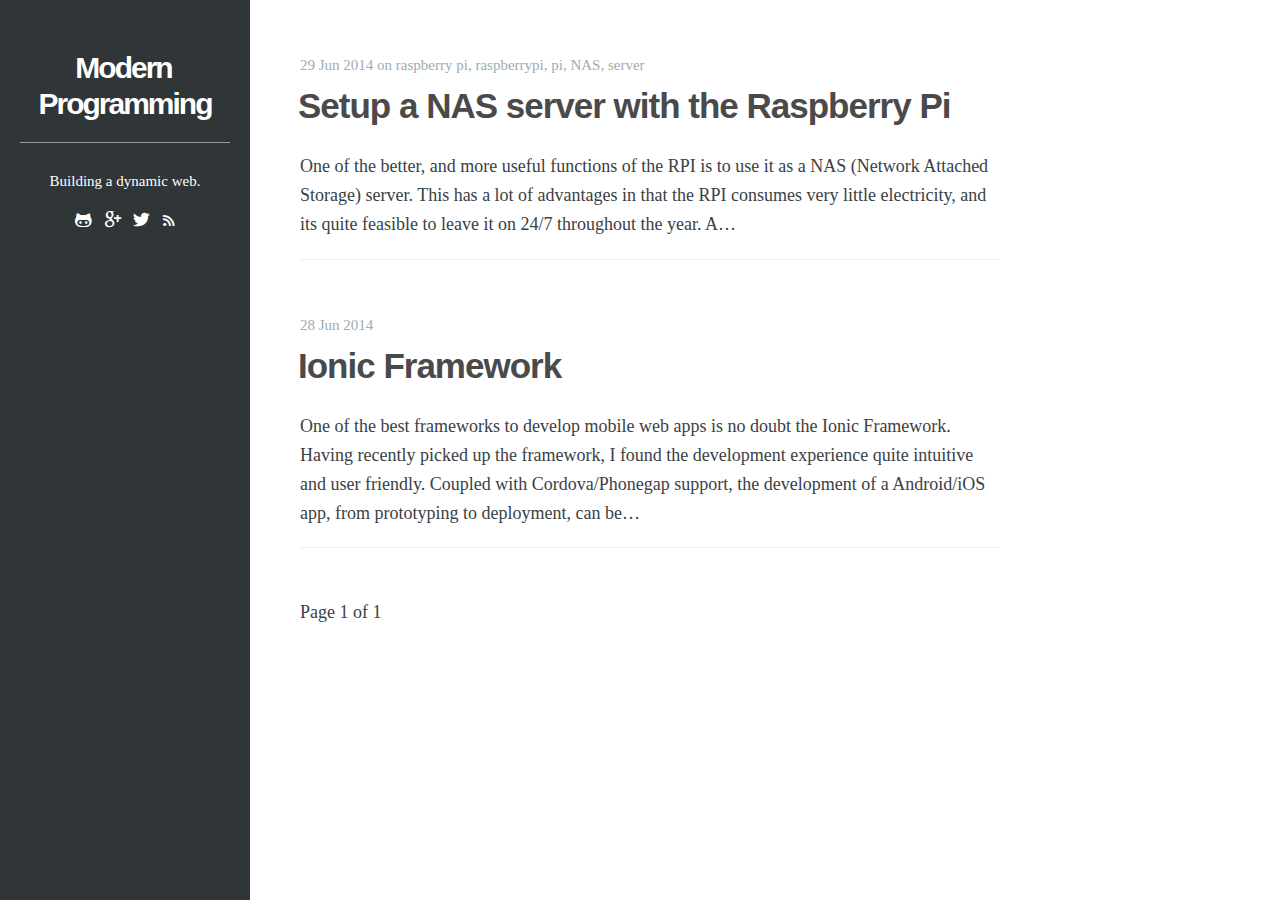
<file: index.html>
<!DOCTYPE html>
<html>
<head>
	
	<meta http-equiv="Content-Type" content="text/html" charset="UTF-8" />
	<meta http-equiv="X-UA-Compatible" content="IE=edge,chrome=1" />
	<meta name="google-site-verification" content="2sFNa3r5M51jSBOmqrR7s9kJ6ohxsR5CNOkp4I0a2ho" />

	
	<title>Modern Programming</title>
	
	<meta name="keywords" content="android, javascript, sublime, freelance">
	

	<meta name="description" content="Building a dynamic web." />


	<meta name="HandheldFriendly" content="True" />
	<meta name="MobileOptimized" content="320" />
	<meta name="viewport" content="width=device-width, initial-scale=1.0" />

	<link rel="stylesheet" type="text/css" href="assets/css/normalize.css" />
	<link rel="stylesheet" type="text/css" href="assets/css/main.css" />

	
	<meta name="generator" content="Ghost 0.4" />
<link rel="alternate" type="application/rss+xml" title="Modern Programming" href="rss.4">
<link rel="canonical" href="http://my-ghost-blog.com/" />
</head>
<body class="home-template">
	
	<div class="sidebar" role="aside" >
		<header class="header">
			
			<h1 class="title"><a href="index.html">Modern Programming</a></h1>
			

			<div class="separator"></div>

			<p class="description">Building a dynamic web.</p>
			<div class="social-icons">
				<a href="https://github.com/alexliu03" class="icon icon-github"></a>
				<a href="index.html#" class="icon icon-gplus"></a>
				<a href="index.html#" class="icon icon-twitter"></a>
				<a href="rss.4" class="icon-rss"></a>
			</div>
		</header>
	</div>

	<div class="content">
		



<main role="main">

    
    

    <article class="post tag-raspberry-pi tag-raspberrypi tag-pi tag-nas tag-server">
        <header class="post-header">
            <span class="post-meta"><time datetime="2014-06-29">29 Jun 2014</time> on <a href="tag/raspberry-pi/index.html">raspberry pi</a>, <a href="tag/raspberrypi/index.html">raspberrypi</a>, <a href="tag/pi/index.html">pi</a>, <a href="tag/nas/index.html">NAS</a>, <a href="tag/server/index.html">server</a></span>
            <h2 class="post-title"><a href="raspberry-pi-nas/index.html">Setup a NAS server with the Raspberry Pi</a></h2>

        </header>
        <section class="post-excerpt">
            <p>One of the better, and more useful functions of the RPI is to use it as a NAS (Network Attached Storage) server. This has a lot of advantages in that the RPI consumes very little electricity, and its quite feasible to leave it on 24/7 throughout the year. A&hellip;</p>
        </section>
    </article>

    

    <article class="post">
        <header class="post-header">
            <span class="post-meta"><time datetime="2014-06-28">28 Jun 2014</time> </span>
            <h2 class="post-title"><a href="ionic-framework/index.html">Ionic Framework</a></h2>

        </header>
        <section class="post-excerpt">
            <p>One of the best frameworks to develop mobile web apps is no doubt the Ionic Framework. Having recently picked up the framework, I found the development experience quite intuitive and user friendly. Coupled with Cordova/Phonegap support, the development of a Android/iOS app, from prototyping to deployment, can be&hellip;</p>
        </section>
    </article>

    

    
    <nav class="pagination" role="navigation">
    
    <span class="page-number">Page 1 of 1</span>
    
</nav>

</main>
	</div>

	
	

	
	<script>
	(function(i,s,o,g,r,a,m){i['GoogleAnalyticsObject']=r;i[r]=i[r]||function(){
		(i[r].q=i[r].q||[]).push(arguments)},i[r].l=1*new Date();a=s.createElement(o),
		m=s.getElementsByTagName(o)[0];a.async=1;a.src=g;m.parentNode.insertBefore(a,m)
	})(window,document,'script','//www.google-analytics.com/analytics.js','ga');

	ga('create', 'UA-21512134-2', 'bartinger.at');
	ga('send', 'pageview');
</script>

</body>
</html>
</file>
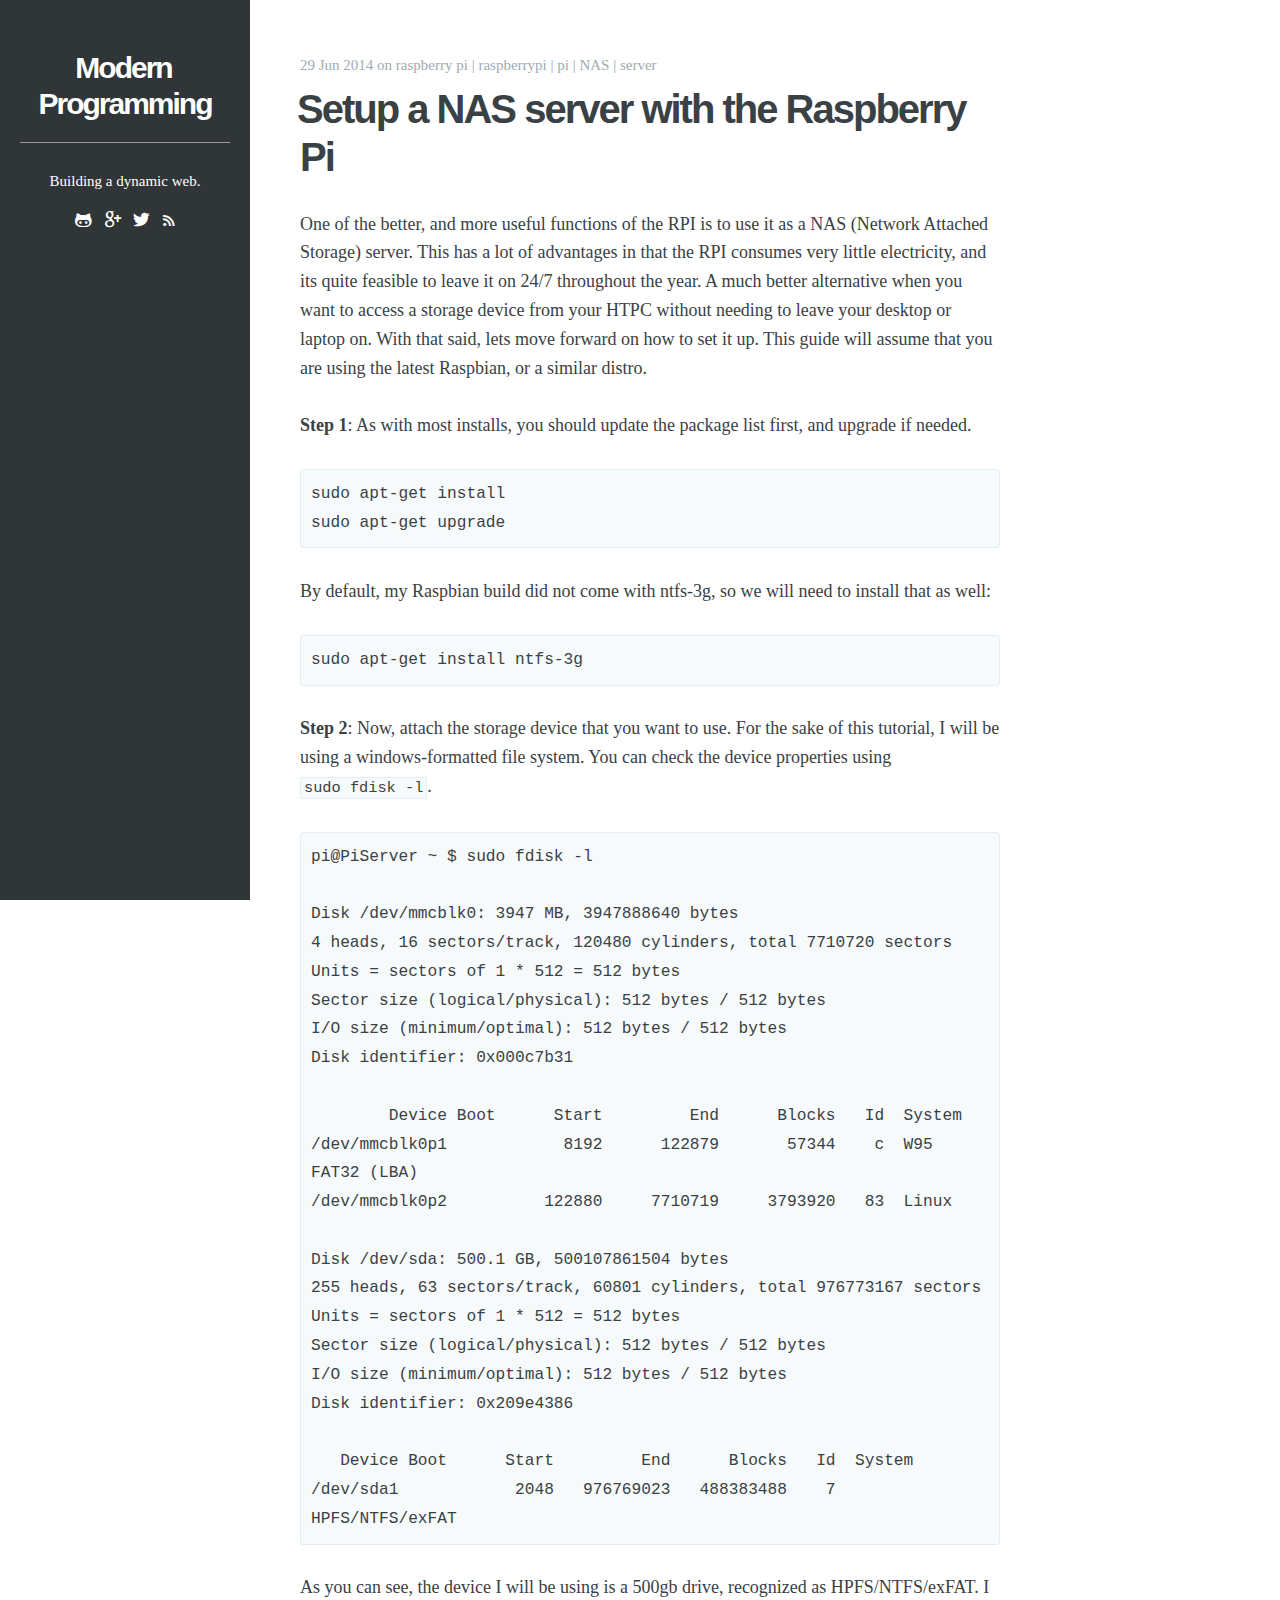
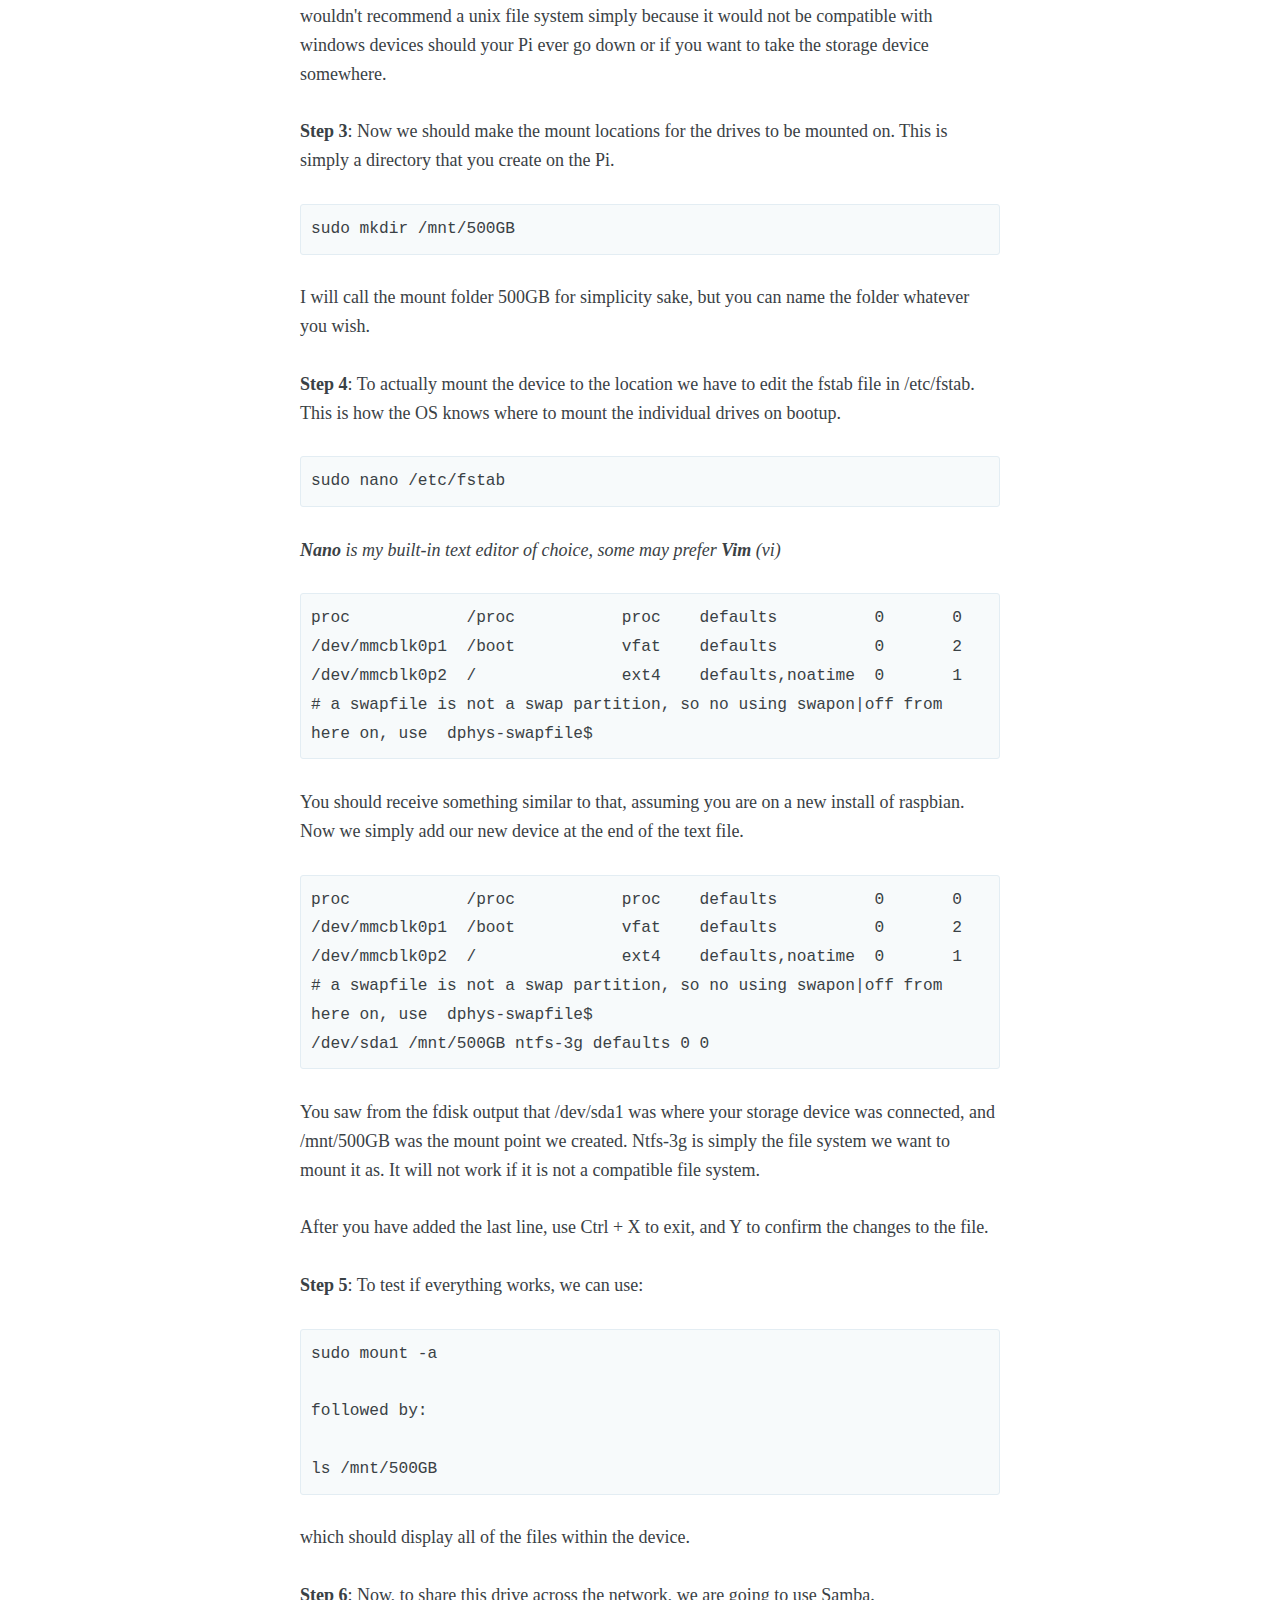
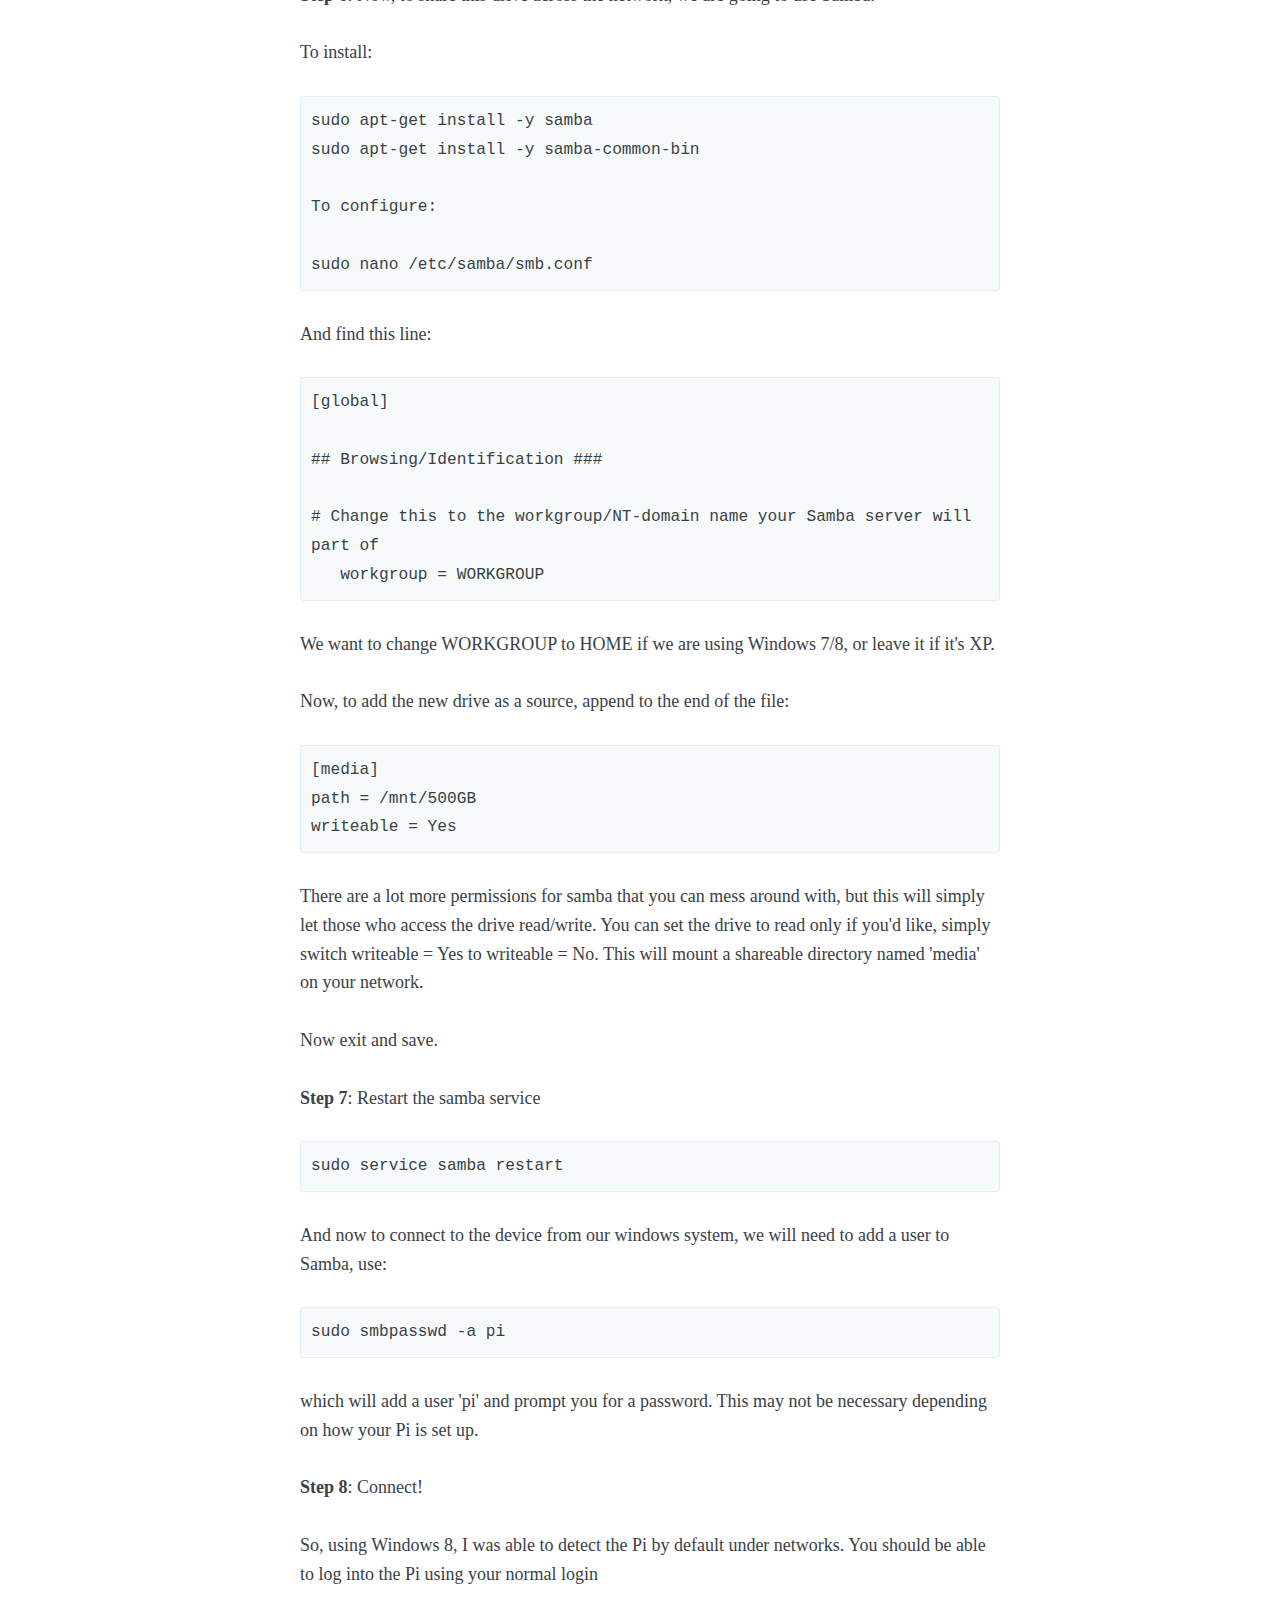
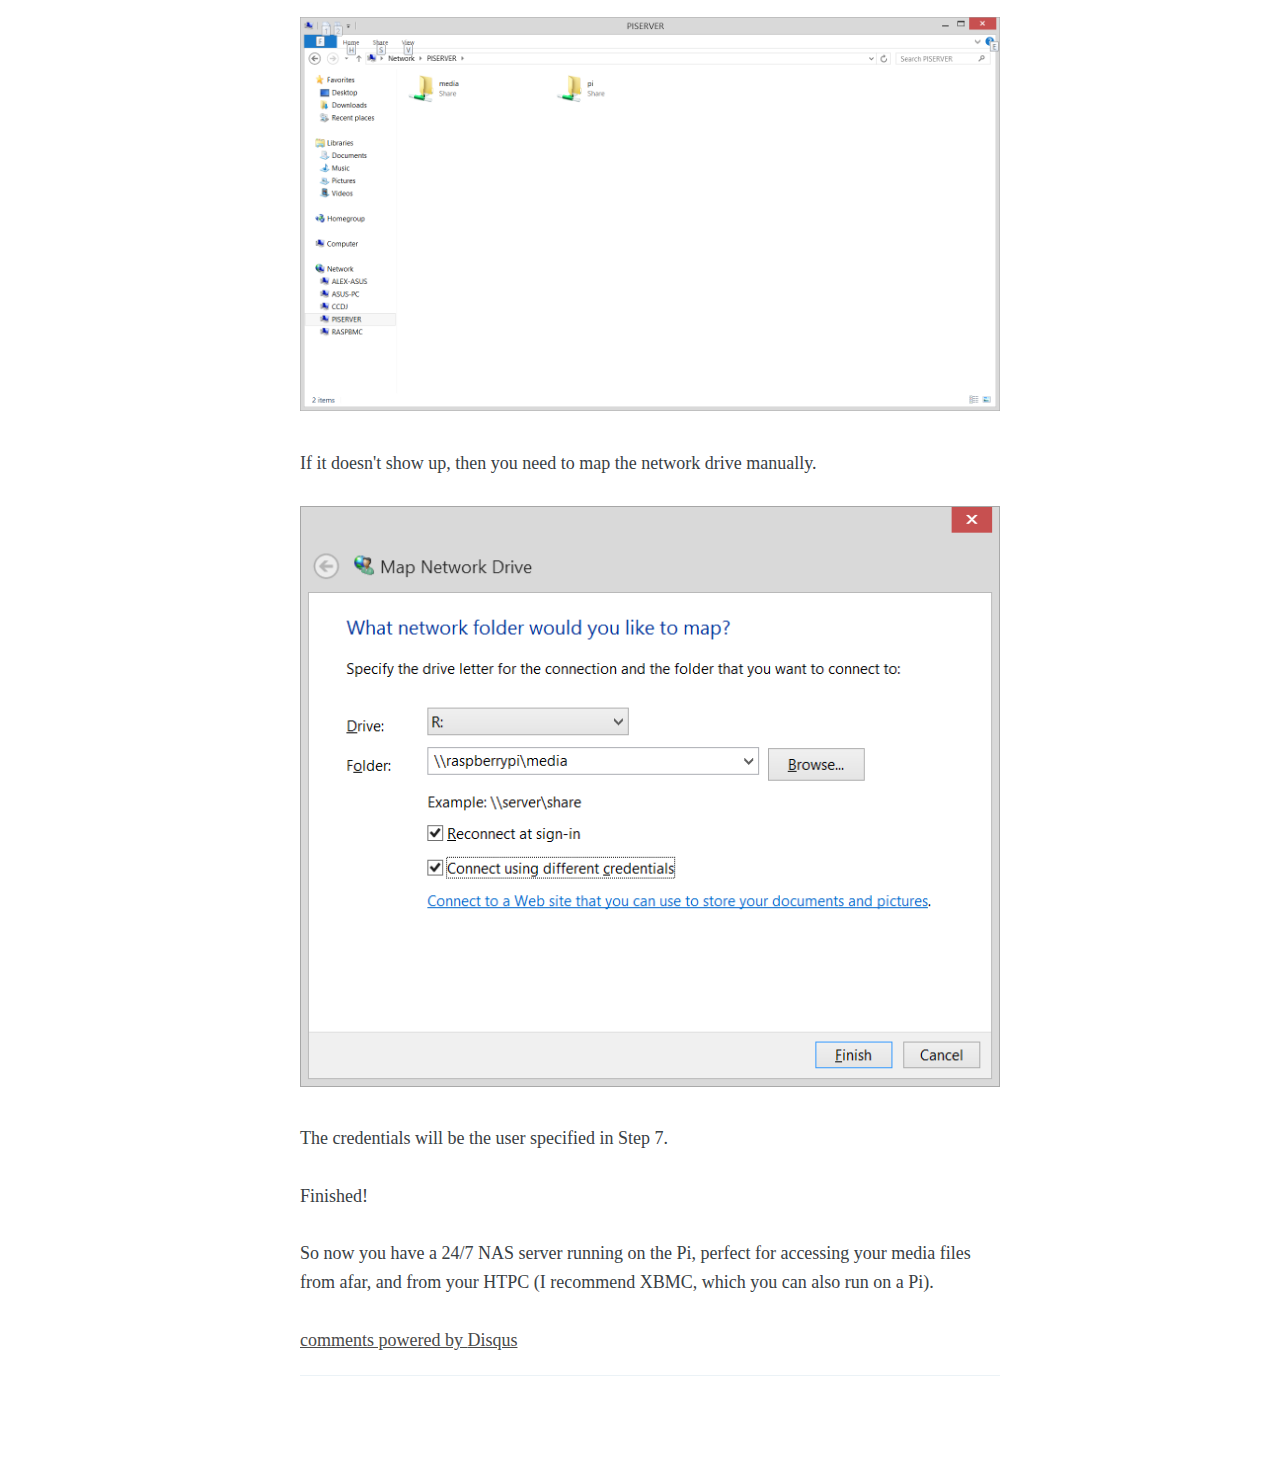
<file: raspberry-pi-nas/index.html>
<!DOCTYPE html>
<html>
<head>
	
	<meta http-equiv="Content-Type" content="text/html" charset="UTF-8" />
	<meta http-equiv="X-UA-Compatible" content="IE=edge,chrome=1" />
	<meta name="google-site-verification" content="2sFNa3r5M51jSBOmqrR7s9kJ6ohxsR5CNOkp4I0a2ho" />

	
	<title>Setup a NAS server with the Raspberry Pi</title>
	
	<meta name="keywords" content="raspberry pi,raspberrypi,pi,NAS,server,">
	

	<meta name="description" content="" />


	<meta name="HandheldFriendly" content="True" />
	<meta name="MobileOptimized" content="320" />
	<meta name="viewport" content="width=device-width, initial-scale=1.0" />

	<link rel="stylesheet" type="text/css" href="../assets/css/normalize.css" />
	<link rel="stylesheet" type="text/css" href="../assets/css/main.css" />

	
	<meta name="generator" content="Ghost 0.4" />
<link rel="alternate" type="application/rss+xml" title="Modern Programming" href="../rss.4">
<link rel="canonical" href="http://my-ghost-blog.com/raspberry-pi-nas/" />
</head>
<body class="post-template tag-raspberry-pi tag-raspberrypi tag-pi tag-nas tag-server">
	
	<div class="sidebar" role="aside" >
		<header class="header">
			
			<h1 class="title"><a href="../index.html">Modern Programming</a></h1>
			

			<div class="separator"></div>

			<p class="description">Building a dynamic web.</p>
			<div class="social-icons">
				<a href="https://github.com/alexliu03" class="icon icon-github"></a>
				<a href="index.html#" class="icon icon-gplus"></a>
				<a href="index.html#" class="icon icon-twitter"></a>
				<a href="../rss.4" class="icon-rss"></a>
			</div>
		</header>
	</div>

	<div class="content">
		
<article class="post tag-raspberry-pi tag-raspberrypi tag-pi tag-nas tag-server">

	
	

	
	<span class="post-meta"><time datetime="2014-06-29">29 Jun 2014</time> on <a href="../tag/raspberry-pi/index.html">raspberry pi</a> | <a href="../tag/raspberrypi/index.html">raspberrypi</a> | <a href="../tag/pi/index.html">pi</a> | <a href="../tag/nas/index.html">NAS</a> | <a href="../tag/server/index.html">server</a></span>

	<h1 class="post-title">Setup a NAS server with the Raspberry Pi</h1>

	<section class="post-content">
		<p>One of the better, and more useful functions of the RPI is to use it as a NAS (Network Attached Storage) server. This has a lot of advantages in that the RPI consumes very little electricity, and its quite feasible to leave it on 24/7 throughout the year. A much better alternative when you want to access a storage device from your HTPC without needing to leave your desktop or laptop on. With that said, lets move forward on how to set it up. This guide will assume that you are using the latest Raspbian, or a similar distro.</p>

<p><strong>Step 1</strong>: As with most installs, you should update the package list first, and upgrade if needed.</p>

<pre><code>sudo apt-get install
sudo apt-get upgrade
</code></pre>

<p>By default, my Raspbian build did not come with ntfs-3g, so we will need to install that as well:</p>

<pre><code>sudo apt-get install ntfs-3g
</code></pre>

<p><strong>Step 2</strong>:  Now, attach the storage device that you want to use. For the sake of this tutorial, I will be using a windows-formatted file system. You can check the device properties using <code>sudo fdisk -l</code>.</p>

<pre><code>pi@PiServer ~ $ sudo fdisk -l

Disk /dev/mmcblk0: 3947 MB, 3947888640 bytes  
4 heads, 16 sectors/track, 120480 cylinders, total 7710720 sectors  
Units = sectors of 1 * 512 = 512 bytes  
Sector size (logical/physical): 512 bytes / 512 bytes  
I/O size (minimum/optimal): 512 bytes / 512 bytes  
Disk identifier: 0x000c7b31

        Device Boot      Start         End      Blocks   Id  System
/dev/mmcblk0p1            8192      122879       57344    c  W95 FAT32 (LBA)
/dev/mmcblk0p2          122880     7710719     3793920   83  Linux

Disk /dev/sda: 500.1 GB, 500107861504 bytes  
255 heads, 63 sectors/track, 60801 cylinders, total 976773167 sectors  
Units = sectors of 1 * 512 = 512 bytes  
Sector size (logical/physical): 512 bytes / 512 bytes  
I/O size (minimum/optimal): 512 bytes / 512 bytes  
Disk identifier: 0x209e4386

   Device Boot      Start         End      Blocks   Id  System
/dev/sda1            2048   976769023   488383488    7  HPFS/NTFS/exFAT
</code></pre>

<p>As you can see, the device I will be using is a 500gb drive, recognized as HPFS/NTFS/exFAT. I wouldn't recommend a unix file system simply because it would not be compatible with windows devices should your Pi ever go down or if you want to take the storage device somewhere.</p>

<p><strong>Step 3</strong>: Now we should make the mount locations for the drives to be mounted on. This is simply a directory that you create on the Pi.</p>

<pre><code>sudo mkdir /mnt/500GB
</code></pre>

<p>I will call the mount folder 500GB for simplicity sake, but you can name the folder whatever you wish.</p>

<p><strong>Step 4</strong>: To actually mount the device to the location we have to edit the fstab file in /etc/fstab. This is how the OS knows where to mount the individual drives on bootup.</p>

<pre><code>sudo nano /etc/fstab  
</code></pre>

<p><strong><em>Nano</strong> is my built-in text editor of choice, some may prefer <strong>Vim</strong> (vi)</em></p>

<pre><code>proc            /proc           proc    defaults          0       0  
/dev/mmcblk0p1  /boot           vfat    defaults          0       2
/dev/mmcblk0p2  /               ext4    defaults,noatime  0       1
# a swapfile is not a swap partition, so no using swapon|off from here on, use  dphys-swapfile$
</code></pre>

<p>You should receive something similar to that, assuming you are on a new install of raspbian. Now we simply add our new device at the end of the text file.  </p>

<pre><code>proc            /proc           proc    defaults          0       0  
/dev/mmcblk0p1  /boot           vfat    defaults          0       2
/dev/mmcblk0p2  /               ext4    defaults,noatime  0       1
# a swapfile is not a swap partition, so no using swapon|off from here on, use  dphys-swapfile$
/dev/sda1 /mnt/500GB ntfs-3g defaults 0 0
</code></pre>

<p>You saw from the fdisk output that /dev/sda1 was where your storage device was connected, and /mnt/500GB was the mount point we created. Ntfs-3g is simply the file system we want to mount it as. It will not work if it is not a compatible file system.</p>

<p>After you have added the last line, use Ctrl + X to exit, and Y to confirm the changes to the file.</p>

<p><strong>Step 5</strong>: To test if everything works, we can use:</p>

<pre><code>sudo mount -a

followed by:

ls /mnt/500GB  
</code></pre>

<p>which should display all of the files within the device.</p>

<p><strong>Step 6</strong>: Now, to share this drive across the network, we are going to use Samba.</p>

<p>To install:  </p>

<pre><code>sudo apt-get install -y samba  
sudo apt-get install -y samba-common-bin

To configure:

sudo nano /etc/samba/smb.conf  
</code></pre>

<p>And find this line:  </p>

<pre><code>[global]

## Browsing/Identification ###

# Change this to the workgroup/NT-domain name your Samba server will part of
   workgroup = WORKGROUP
</code></pre>

<p>We want to change WORKGROUP to HOME if we are using Windows 7/8, or leave it if it's XP.</p>

<p>Now, to add the new drive as a source, append to the end of the file:  </p>

<pre><code>[media]
path = /mnt/500GB  
writeable = Yes  
</code></pre>

<p>There are a lot more permissions for samba that you can mess around with, but this will simply let those who access the drive read/write. You can set the drive to read only if you'd like, simply switch writeable = Yes to writeable = No. This will mount a shareable directory named 'media' on your network.</p>

<p>Now exit and save.</p>

<p><strong>Step 7</strong>: Restart the samba service</p>

<pre><code>sudo service samba restart
</code></pre>

<p>And now to connect to the device from our windows system, we will need to add a user to Samba, use:</p>

<pre><code>sudo smbpasswd -a pi
</code></pre>

<p>which will add a user 'pi' and prompt you for a password. This may not be necessary depending on how your Pi is set up.</p>

<p><strong>Step 8</strong>: Connect!</p>

<p>So, using Windows 8, I was able to detect the Pi by default under networks. You should be able to log into the Pi using your normal login</p>

<p><img src="../content/images/2014/Jun/grbYPdK.png" width="100%"></p>

<p>If it doesn't show up, then you need to map the network drive manually.</p>

<p><img src="../content/images/2014/Jun/KF1ukp8.png" width="100%"></p>

<p>The credentials will be the user specified in Step 7.</p>

<p>Finished!</p>

<p>So now you have a 24/7 NAS server running on the Pi, perfect for accessing your media files from afar, and from your HTPC (I recommend XBMC, which you can also run on a Pi).</p>
	</section>
	
	<div id="disqus_thread"></div>
	<script type="text/javascript">
		/* * * CONFIGURATION VARIABLES: EDIT BEFORE PASTING INTO YOUR WEBPAGE * * */
		var disqus_shortname = 'gitblogx'; // required: replace example with your forum shortname
		var disqus_identifier = '4a53cdac-b8ea-4385-8931-2e95d06d696a';

		/* * * DON'T EDIT BELOW THIS LINE * * */
		(function() {
			var dsq = document.createElement('script'); dsq.type = 'text/javascript'; dsq.async = true;
			dsq.src = '//' + disqus_shortname + '.disqus.com/embed.js';
			(document.getElementsByTagName('head')[0] || document.getElementsByTagName('body')[0]).appendChild(dsq);
		})();
	</script>
	<noscript>Please enable JavaScript to view the <a href="http://disqus.com/?ref_noscript">comments powered by Disqus.</a></noscript>
	<a href="http://disqus.com" class="dsq-brlink">comments powered by <span class="logo-disqus">Disqus</span></a>
	
	

	<footer class="post-footer">
		<div id="disqus_thread"></div>
<script type="text/javascript">
	var disqus_shortname = 'bartingerat';
	(function() {
		var dsq = document.createElement('script'); dsq.type = 'text/javascript'; dsq.async = true;
		dsq.src = '//' + disqus_shortname + '.disqus.com/embed.js';
		(document.getElementsByTagName('head')[0] || document.getElementsByTagName('body')[0]).appendChild(dsq);
	})();
</script>
<noscript>Please enable JavaScript to view the <a href="http://disqus.com/?ref_noscript">comments powered by Disqus.</a></noscript>
	</footer>



</article>

	</div>

	
	

	
	<script>
	(function(i,s,o,g,r,a,m){i['GoogleAnalyticsObject']=r;i[r]=i[r]||function(){
		(i[r].q=i[r].q||[]).push(arguments)},i[r].l=1*new Date();a=s.createElement(o),
		m=s.getElementsByTagName(o)[0];a.async=1;a.src=g;m.parentNode.insertBefore(a,m)
	})(window,document,'script','//www.google-analytics.com/analytics.js','ga');

	ga('create', 'UA-21512134-2', 'bartinger.at');
	ga('send', 'pageview');
</script>

</body>
</html>
</file>
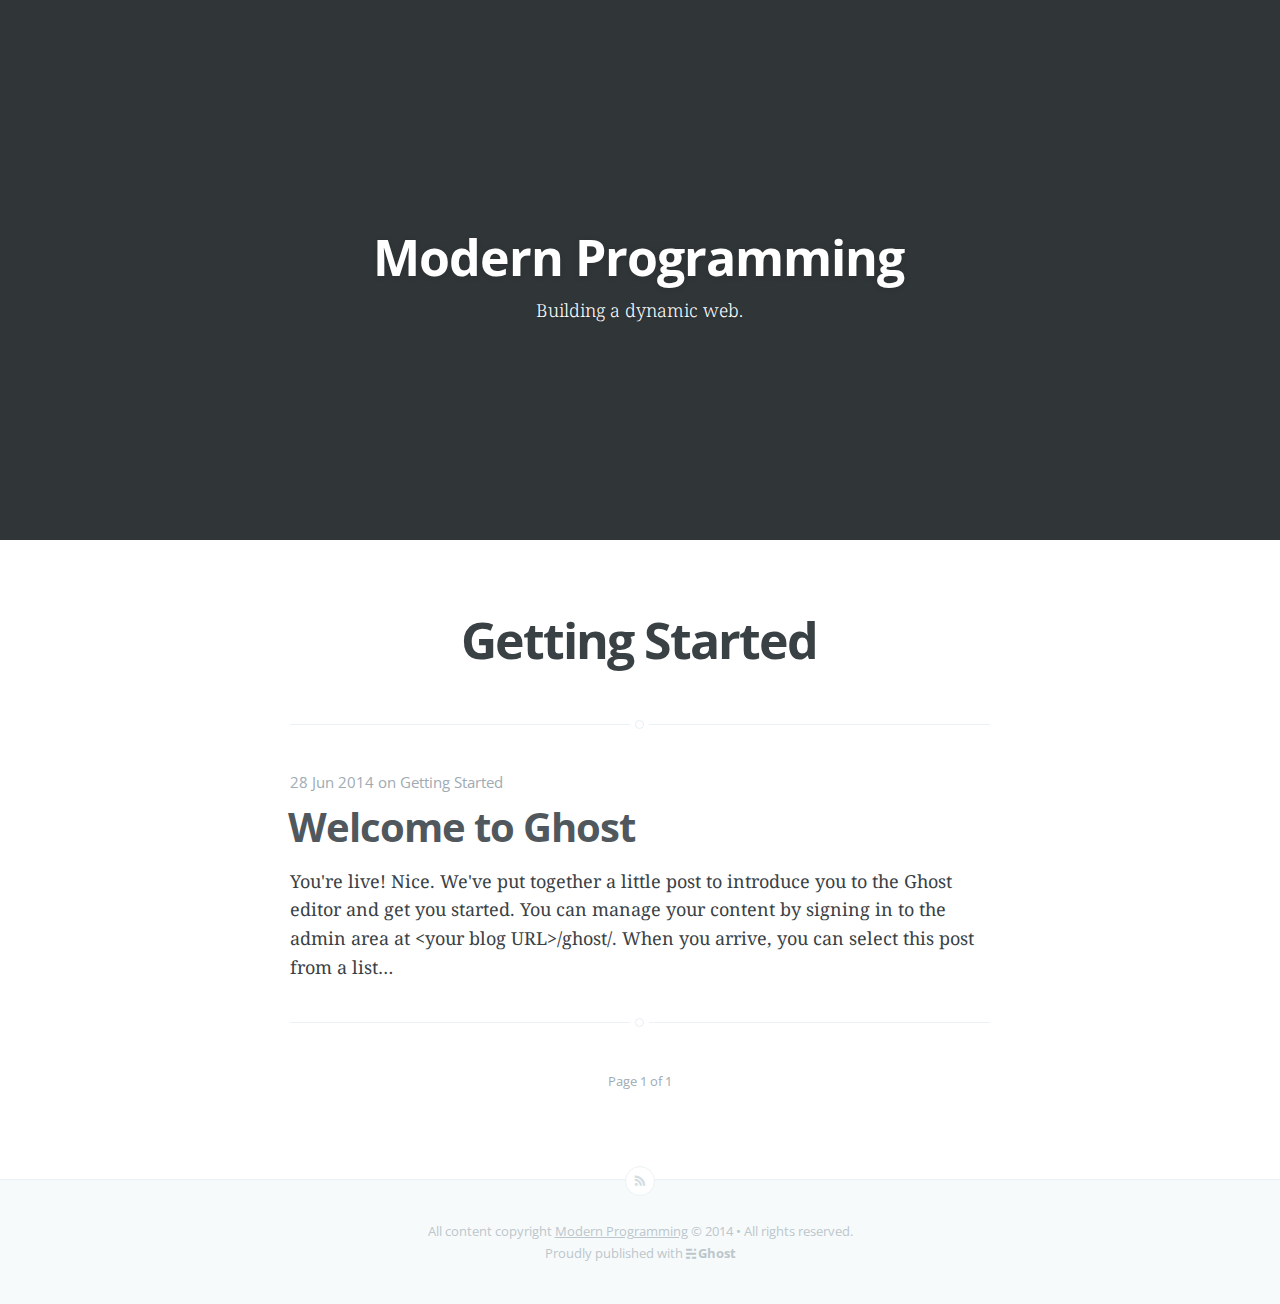
<file: tag/getting-started/index.html>
<!DOCTYPE html>
<html>
<head>
    
    <meta charset="utf-8" />
    <meta http-equiv="X-UA-Compatible" content="IE=edge" />

    
    <title>Getting Started - Modern Programming</title>
    <meta name="description" content="" />

    <meta name="HandheldFriendly" content="True" />
    <meta name="viewport" content="width=device-width, initial-scale=1.0" />

    <link rel="shortcut icon" href="../../favicon.ico">

    
    <link rel="stylesheet" type="text/css" href="../../assets/css/screen.css?v=7ad76c1c20" />
    <link rel="stylesheet" type="text/css" href="http://fonts.googleapis.com/css?family=Noto+Serif:400,700,400italic|Open+Sans:700,400" />

    
    <meta name="generator" content="Ghost 0.4" />
<link rel="alternate" type="application/rss+xml" title="Modern Programming" href="../../rss/index.html">
<link rel="canonical" href="http://my-ghost-blog.com/tag/getting-started/" />
</head>
<body class="tag-template tag-getting-started">

    
    




<header class="site-head" >
    <div class="vertical">
        <div class="site-head-content inner">
            
            <h1 class="blog-title">Modern Programming</h1>
            <h2 class="blog-description">Building a dynamic web.</h2>
        </div>
    </div>
</header>


<main class="content" role="main">

        <header class="tag-archive-header">
            <h1>Getting Started</h1>
        </header>

    
    

    <article class="post tag-getting-started">
        <header class="post-header">
            <span class="post-meta"><time datetime="2014-06-28">28 Jun 2014</time> on <a href="index.html">Getting Started</a></span>
            <h2 class="post-title"><a href="../../welcome-to-ghost/index.html">Welcome to Ghost</a></h2>

        </header>
        <section class="post-excerpt">
            <p>You're live! Nice. We've put together a little post to introduce you to the Ghost editor and get you started. You can manage your content by signing in to the admin area at &lt;your blog URL&gt;/ghost/. When you arrive, you can select this post from a list&hellip;</p>
        </section>
    </article>

    

    
    <nav class="pagination" role="navigation">
    
    <span class="page-number">Page 1 of 1</span>
    
</nav>

</main>

    <footer class="site-footer">
        <a class="subscribe icon-feed" href="http://my-ghost-blog.com/rss/"><span class="tooltip">Subscribe!</span></a>
        <div class="inner">
             <section class="copyright">All content copyright <a href="http://my-ghost-blog.com/">Modern Programming</a> &copy; 2014 &bull; All rights reserved.</section>
             <section class="poweredby">Proudly published with <a class="icon-ghost" href="https://ghost.org">Ghost</a></section>
        </div>
    </footer>

    
    <script src="../../public/jquery.js?v=7ad76c1c20"></script>

    
    <script type="text/javascript" src="../../assets/js/jquery.fitvids.js?v=7ad76c1c20"></script>
    <script type="text/javascript" src="../../assets/js/index.js?v=7ad76c1c20"></script>

</body>
</html>
</file>
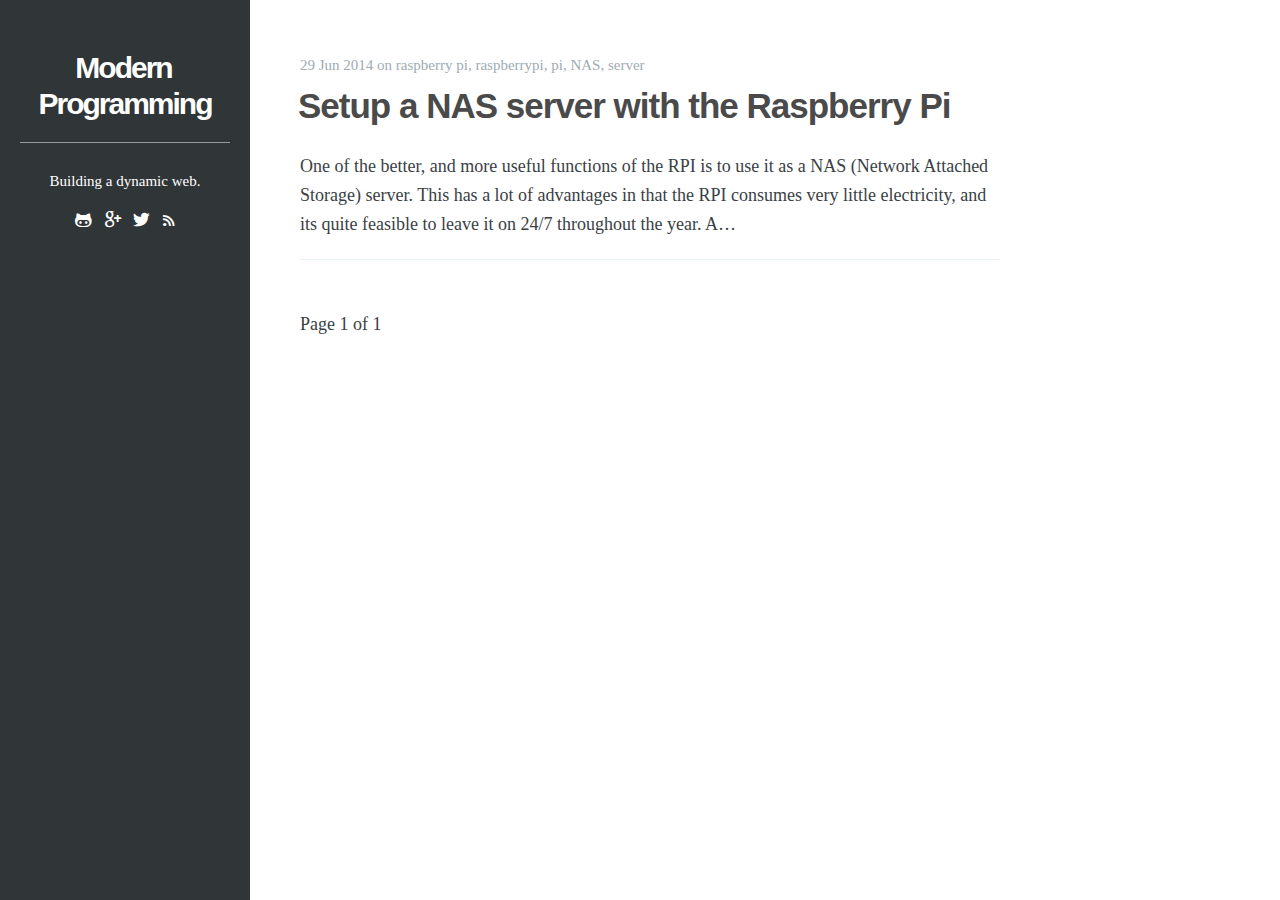
<file: tag/nas/index.html>
<!DOCTYPE html>
<html>
<head>
	
	<meta http-equiv="Content-Type" content="text/html" charset="UTF-8" />
	<meta http-equiv="X-UA-Compatible" content="IE=edge,chrome=1" />
	<meta name="google-site-verification" content="2sFNa3r5M51jSBOmqrR7s9kJ6ohxsR5CNOkp4I0a2ho" />

	
	<title>NAS - Modern Programming</title>
	
	<meta name="keywords" content="android, javascript, sublime, freelance">
	

	<meta name="description" content="" />


	<meta name="HandheldFriendly" content="True" />
	<meta name="MobileOptimized" content="320" />
	<meta name="viewport" content="width=device-width, initial-scale=1.0" />

	<link rel="stylesheet" type="text/css" href="../../assets/css/normalize.css" />
	<link rel="stylesheet" type="text/css" href="../../assets/css/main.css" />

	
	<meta name="generator" content="Ghost 0.4" />
<link rel="alternate" type="application/rss+xml" title="Modern Programming" href="../../rss.4">
<link rel="canonical" href="http://my-ghost-blog.com/tag/nas/" />
</head>
<body class="tag-template tag-nas">
	
	<div class="sidebar" role="aside" >
		<header class="header">
			
			<h1 class="title"><a href="../../index.html">Modern Programming</a></h1>
			

			<div class="separator"></div>

			<p class="description">Building a dynamic web.</p>
			<div class="social-icons">
				<a href="https://github.com/alexliu03" class="icon icon-github"></a>
				<a href="index.html#" class="icon icon-gplus"></a>
				<a href="index.html#" class="icon icon-twitter"></a>
				<a href="../../rss.4" class="icon-rss"></a>
			</div>
		</header>
	</div>

	<div class="content">
		



<main role="main">

    
    

    <article class="post tag-raspberry-pi tag-raspberrypi tag-pi tag-nas tag-server">
        <header class="post-header">
            <span class="post-meta"><time datetime="2014-06-29">29 Jun 2014</time> on <a href="../raspberry-pi/index.html">raspberry pi</a>, <a href="../raspberrypi/index.html">raspberrypi</a>, <a href="../pi/index.html">pi</a>, <a href="index.html">NAS</a>, <a href="../server/index.html">server</a></span>
            <h2 class="post-title"><a href="../../raspberry-pi-nas/index.html">Setup a NAS server with the Raspberry Pi</a></h2>

        </header>
        <section class="post-excerpt">
            <p>One of the better, and more useful functions of the RPI is to use it as a NAS (Network Attached Storage) server. This has a lot of advantages in that the RPI consumes very little electricity, and its quite feasible to leave it on 24/7 throughout the year. A&hellip;</p>
        </section>
    </article>

    

    
    <nav class="pagination" role="navigation">
    
    <span class="page-number">Page 1 of 1</span>
    
</nav>

</main>
	</div>

	
	

	
	<script>
	(function(i,s,o,g,r,a,m){i['GoogleAnalyticsObject']=r;i[r]=i[r]||function(){
		(i[r].q=i[r].q||[]).push(arguments)},i[r].l=1*new Date();a=s.createElement(o),
		m=s.getElementsByTagName(o)[0];a.async=1;a.src=g;m.parentNode.insertBefore(a,m)
	})(window,document,'script','//www.google-analytics.com/analytics.js','ga');

	ga('create', 'UA-21512134-2', 'bartinger.at');
	ga('send', 'pageview');
</script>

</body>
</html>
</file>
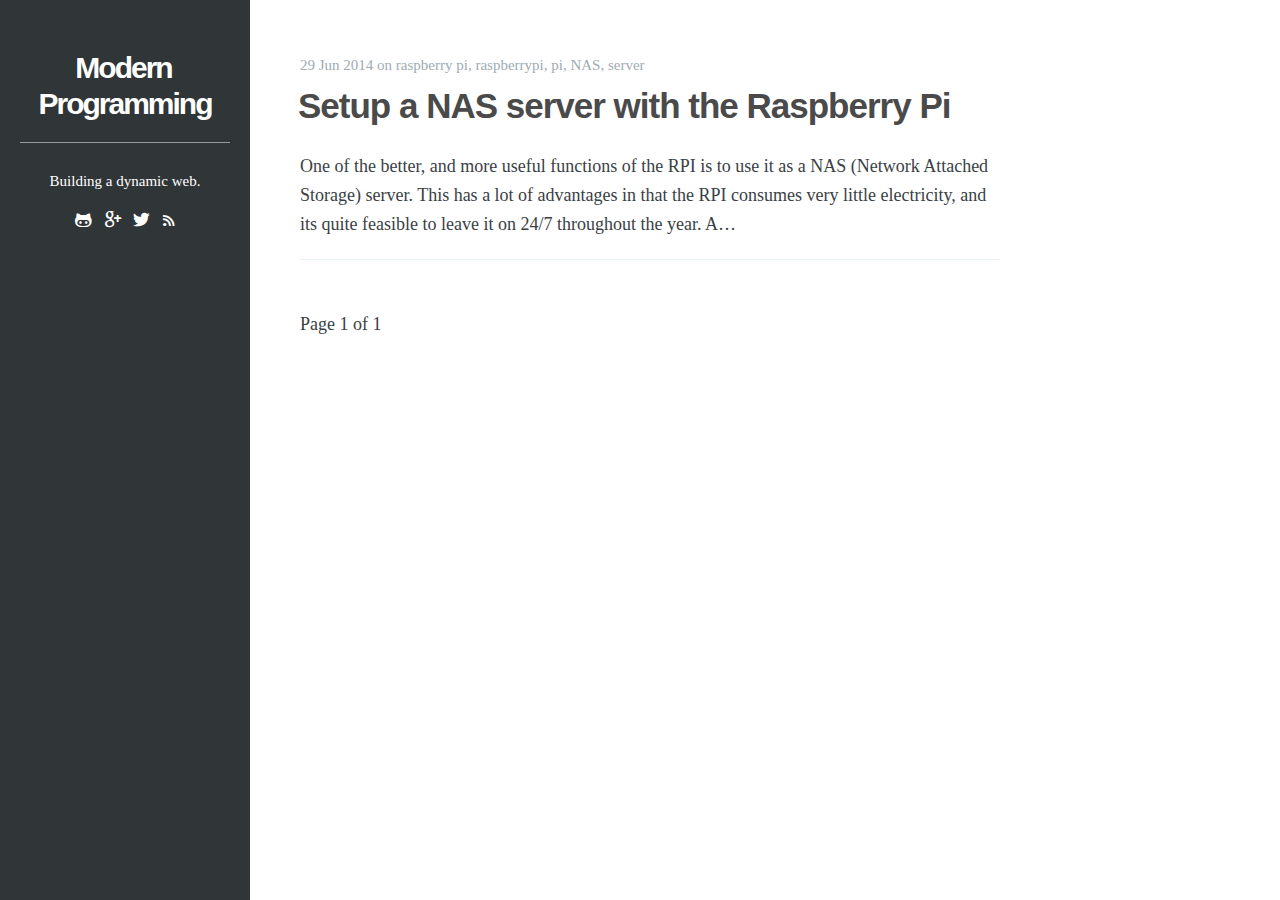
<file: tag/pi/index.html>
<!DOCTYPE html>
<html>
<head>
	
	<meta http-equiv="Content-Type" content="text/html" charset="UTF-8" />
	<meta http-equiv="X-UA-Compatible" content="IE=edge,chrome=1" />
	<meta name="google-site-verification" content="2sFNa3r5M51jSBOmqrR7s9kJ6ohxsR5CNOkp4I0a2ho" />

	
	<title>pi - Modern Programming</title>
	
	<meta name="keywords" content="android, javascript, sublime, freelance">
	

	<meta name="description" content="" />


	<meta name="HandheldFriendly" content="True" />
	<meta name="MobileOptimized" content="320" />
	<meta name="viewport" content="width=device-width, initial-scale=1.0" />

	<link rel="stylesheet" type="text/css" href="../../assets/css/normalize.css" />
	<link rel="stylesheet" type="text/css" href="../../assets/css/main.css" />

	
	<meta name="generator" content="Ghost 0.4" />
<link rel="alternate" type="application/rss+xml" title="Modern Programming" href="../../rss.4">
<link rel="canonical" href="http://my-ghost-blog.com/tag/pi/" />
</head>
<body class="tag-template tag-pi">
	
	<div class="sidebar" role="aside" >
		<header class="header">
			
			<h1 class="title"><a href="../../index.html">Modern Programming</a></h1>
			

			<div class="separator"></div>

			<p class="description">Building a dynamic web.</p>
			<div class="social-icons">
				<a href="https://github.com/alexliu03" class="icon icon-github"></a>
				<a href="index.html#" class="icon icon-gplus"></a>
				<a href="index.html#" class="icon icon-twitter"></a>
				<a href="../../rss.4" class="icon-rss"></a>
			</div>
		</header>
	</div>

	<div class="content">
		



<main role="main">

    
    

    <article class="post tag-raspberry-pi tag-raspberrypi tag-pi tag-nas tag-server">
        <header class="post-header">
            <span class="post-meta"><time datetime="2014-06-29">29 Jun 2014</time> on <a href="../raspberry-pi/index.html">raspberry pi</a>, <a href="../raspberrypi/index.html">raspberrypi</a>, <a href="index.html">pi</a>, <a href="../nas/index.html">NAS</a>, <a href="../server/index.html">server</a></span>
            <h2 class="post-title"><a href="../../raspberry-pi-nas/index.html">Setup a NAS server with the Raspberry Pi</a></h2>

        </header>
        <section class="post-excerpt">
            <p>One of the better, and more useful functions of the RPI is to use it as a NAS (Network Attached Storage) server. This has a lot of advantages in that the RPI consumes very little electricity, and its quite feasible to leave it on 24/7 throughout the year. A&hellip;</p>
        </section>
    </article>

    

    
    <nav class="pagination" role="navigation">
    
    <span class="page-number">Page 1 of 1</span>
    
</nav>

</main>
	</div>

	
	

	
	<script>
	(function(i,s,o,g,r,a,m){i['GoogleAnalyticsObject']=r;i[r]=i[r]||function(){
		(i[r].q=i[r].q||[]).push(arguments)},i[r].l=1*new Date();a=s.createElement(o),
		m=s.getElementsByTagName(o)[0];a.async=1;a.src=g;m.parentNode.insertBefore(a,m)
	})(window,document,'script','//www.google-analytics.com/analytics.js','ga');

	ga('create', 'UA-21512134-2', 'bartinger.at');
	ga('send', 'pageview');
</script>

</body>
</html>
</file>
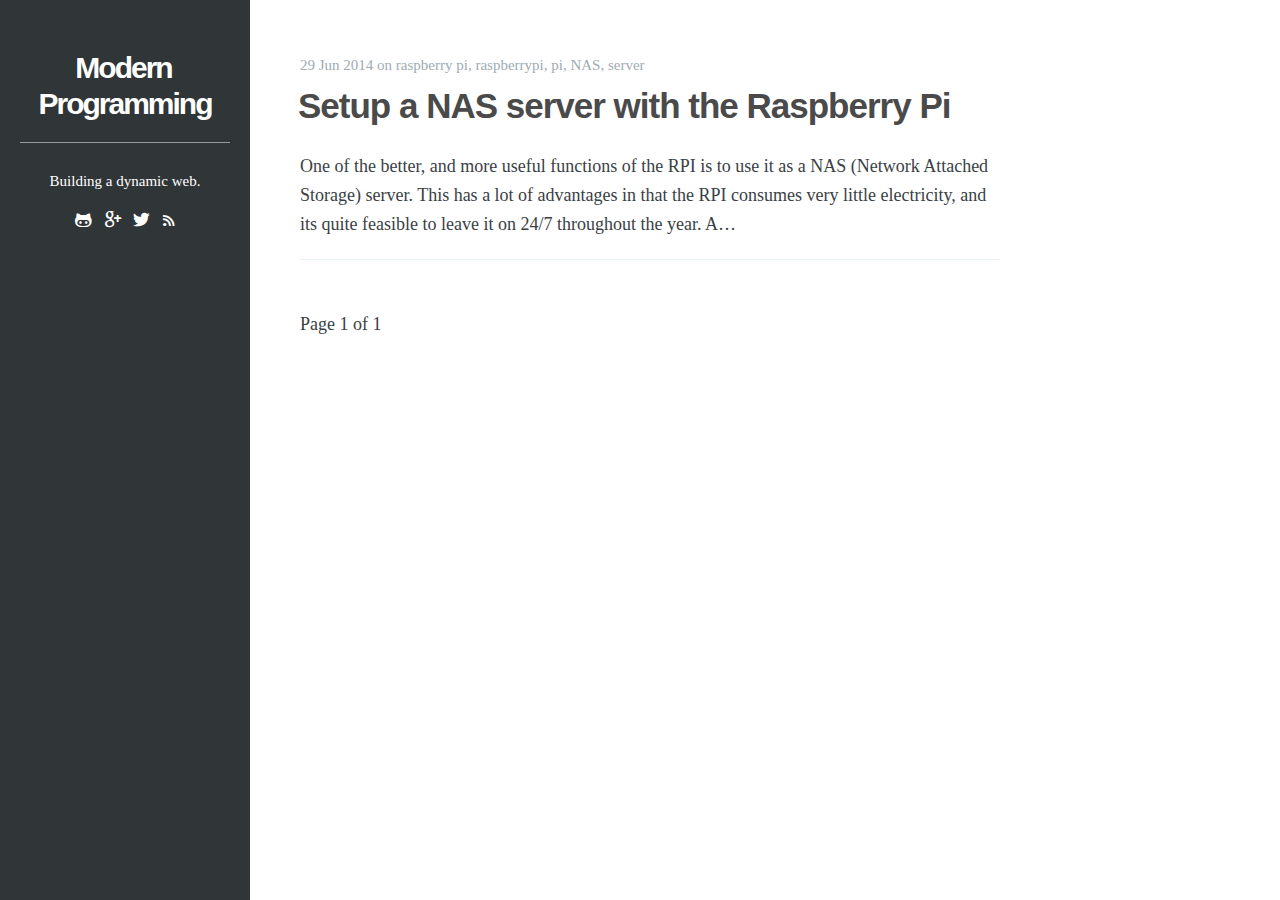
<file: tag/raspberry-pi/index.html>
<!DOCTYPE html>
<html>
<head>
	
	<meta http-equiv="Content-Type" content="text/html" charset="UTF-8" />
	<meta http-equiv="X-UA-Compatible" content="IE=edge,chrome=1" />
	<meta name="google-site-verification" content="2sFNa3r5M51jSBOmqrR7s9kJ6ohxsR5CNOkp4I0a2ho" />

	
	<title>raspberry pi - Modern Programming</title>
	
	<meta name="keywords" content="android, javascript, sublime, freelance">
	

	<meta name="description" content="" />


	<meta name="HandheldFriendly" content="True" />
	<meta name="MobileOptimized" content="320" />
	<meta name="viewport" content="width=device-width, initial-scale=1.0" />

	<link rel="stylesheet" type="text/css" href="../../assets/css/normalize.css" />
	<link rel="stylesheet" type="text/css" href="../../assets/css/main.css" />

	
	<meta name="generator" content="Ghost 0.4" />
<link rel="alternate" type="application/rss+xml" title="Modern Programming" href="../../rss.4">
<link rel="canonical" href="http://my-ghost-blog.com/tag/raspberry-pi/" />
</head>
<body class="tag-template tag-raspberry-pi">
	
	<div class="sidebar" role="aside" >
		<header class="header">
			
			<h1 class="title"><a href="../../index.html">Modern Programming</a></h1>
			

			<div class="separator"></div>

			<p class="description">Building a dynamic web.</p>
			<div class="social-icons">
				<a href="https://github.com/alexliu03" class="icon icon-github"></a>
				<a href="index.html#" class="icon icon-gplus"></a>
				<a href="index.html#" class="icon icon-twitter"></a>
				<a href="../../rss.4" class="icon-rss"></a>
			</div>
		</header>
	</div>

	<div class="content">
		



<main role="main">

    
    

    <article class="post tag-raspberry-pi tag-raspberrypi tag-pi tag-nas tag-server">
        <header class="post-header">
            <span class="post-meta"><time datetime="2014-06-29">29 Jun 2014</time> on <a href="index.html">raspberry pi</a>, <a href="../raspberrypi/index.html">raspberrypi</a>, <a href="../pi/index.html">pi</a>, <a href="../nas/index.html">NAS</a>, <a href="../server/index.html">server</a></span>
            <h2 class="post-title"><a href="../../raspberry-pi-nas/index.html">Setup a NAS server with the Raspberry Pi</a></h2>

        </header>
        <section class="post-excerpt">
            <p>One of the better, and more useful functions of the RPI is to use it as a NAS (Network Attached Storage) server. This has a lot of advantages in that the RPI consumes very little electricity, and its quite feasible to leave it on 24/7 throughout the year. A&hellip;</p>
        </section>
    </article>

    

    
    <nav class="pagination" role="navigation">
    
    <span class="page-number">Page 1 of 1</span>
    
</nav>

</main>
	</div>

	
	

	
	<script>
	(function(i,s,o,g,r,a,m){i['GoogleAnalyticsObject']=r;i[r]=i[r]||function(){
		(i[r].q=i[r].q||[]).push(arguments)},i[r].l=1*new Date();a=s.createElement(o),
		m=s.getElementsByTagName(o)[0];a.async=1;a.src=g;m.parentNode.insertBefore(a,m)
	})(window,document,'script','//www.google-analytics.com/analytics.js','ga');

	ga('create', 'UA-21512134-2', 'bartinger.at');
	ga('send', 'pageview');
</script>

</body>
</html>
</file>
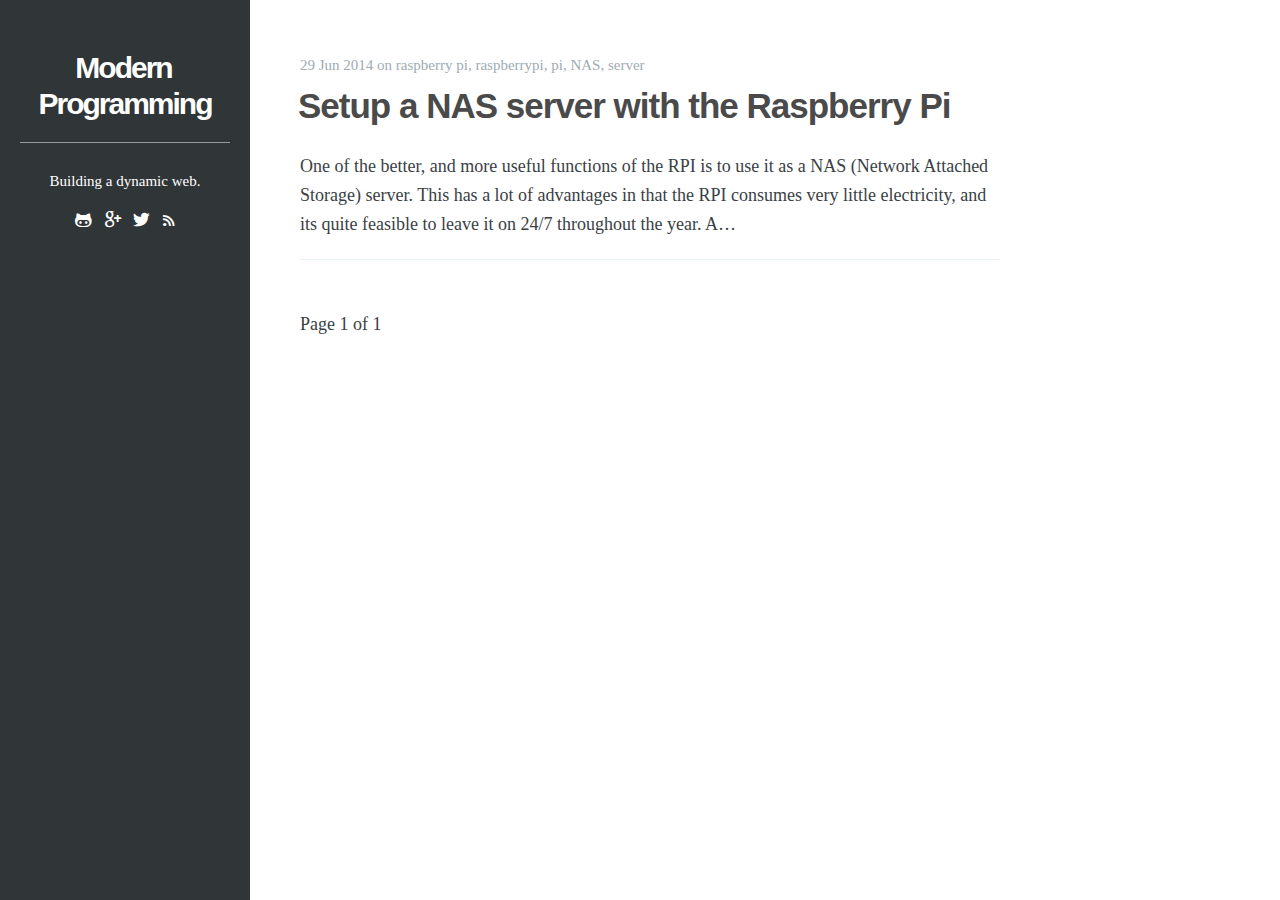
<file: tag/raspberrypi/index.html>
<!DOCTYPE html>
<html>
<head>
	
	<meta http-equiv="Content-Type" content="text/html" charset="UTF-8" />
	<meta http-equiv="X-UA-Compatible" content="IE=edge,chrome=1" />
	<meta name="google-site-verification" content="2sFNa3r5M51jSBOmqrR7s9kJ6ohxsR5CNOkp4I0a2ho" />

	
	<title>raspberrypi - Modern Programming</title>
	
	<meta name="keywords" content="android, javascript, sublime, freelance">
	

	<meta name="description" content="" />


	<meta name="HandheldFriendly" content="True" />
	<meta name="MobileOptimized" content="320" />
	<meta name="viewport" content="width=device-width, initial-scale=1.0" />

	<link rel="stylesheet" type="text/css" href="../../assets/css/normalize.css" />
	<link rel="stylesheet" type="text/css" href="../../assets/css/main.css" />

	
	<meta name="generator" content="Ghost 0.4" />
<link rel="alternate" type="application/rss+xml" title="Modern Programming" href="../../rss.4">
<link rel="canonical" href="http://my-ghost-blog.com/tag/raspberrypi/" />
</head>
<body class="tag-template tag-raspberrypi">
	
	<div class="sidebar" role="aside" >
		<header class="header">
			
			<h1 class="title"><a href="../../index.html">Modern Programming</a></h1>
			

			<div class="separator"></div>

			<p class="description">Building a dynamic web.</p>
			<div class="social-icons">
				<a href="https://github.com/alexliu03" class="icon icon-github"></a>
				<a href="index.html#" class="icon icon-gplus"></a>
				<a href="index.html#" class="icon icon-twitter"></a>
				<a href="../../rss.4" class="icon-rss"></a>
			</div>
		</header>
	</div>

	<div class="content">
		



<main role="main">

    
    

    <article class="post tag-raspberry-pi tag-raspberrypi tag-pi tag-nas tag-server">
        <header class="post-header">
            <span class="post-meta"><time datetime="2014-06-29">29 Jun 2014</time> on <a href="../raspberry-pi/index.html">raspberry pi</a>, <a href="index.html">raspberrypi</a>, <a href="../pi/index.html">pi</a>, <a href="../nas/index.html">NAS</a>, <a href="../server/index.html">server</a></span>
            <h2 class="post-title"><a href="../../raspberry-pi-nas/index.html">Setup a NAS server with the Raspberry Pi</a></h2>

        </header>
        <section class="post-excerpt">
            <p>One of the better, and more useful functions of the RPI is to use it as a NAS (Network Attached Storage) server. This has a lot of advantages in that the RPI consumes very little electricity, and its quite feasible to leave it on 24/7 throughout the year. A&hellip;</p>
        </section>
    </article>

    

    
    <nav class="pagination" role="navigation">
    
    <span class="page-number">Page 1 of 1</span>
    
</nav>

</main>
	</div>

	
	

	
	<script>
	(function(i,s,o,g,r,a,m){i['GoogleAnalyticsObject']=r;i[r]=i[r]||function(){
		(i[r].q=i[r].q||[]).push(arguments)},i[r].l=1*new Date();a=s.createElement(o),
		m=s.getElementsByTagName(o)[0];a.async=1;a.src=g;m.parentNode.insertBefore(a,m)
	})(window,document,'script','//www.google-analytics.com/analytics.js','ga');

	ga('create', 'UA-21512134-2', 'bartinger.at');
	ga('send', 'pageview');
</script>

</body>
</html>
</file>
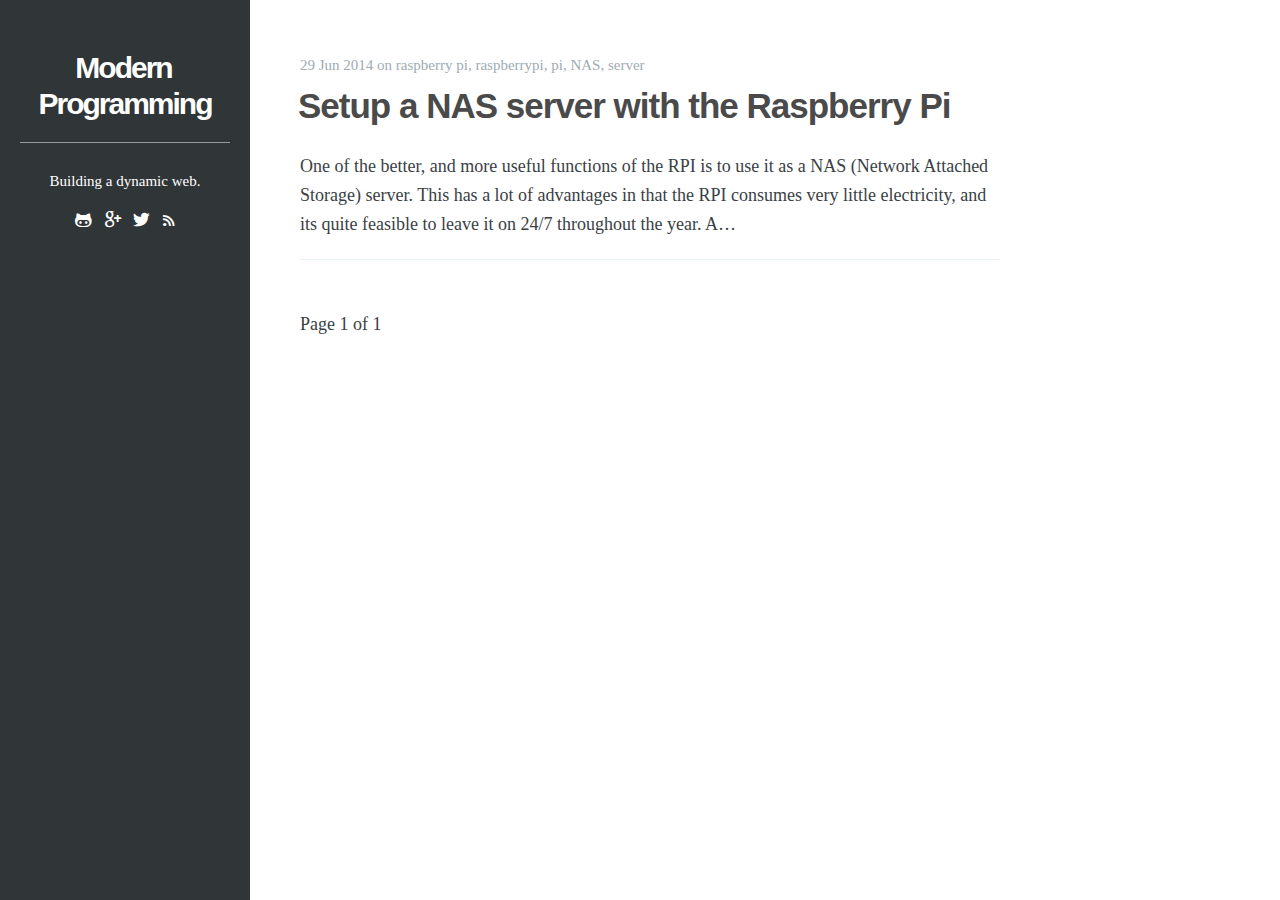
<file: tag/server/index.html>
<!DOCTYPE html>
<html>
<head>
	
	<meta http-equiv="Content-Type" content="text/html" charset="UTF-8" />
	<meta http-equiv="X-UA-Compatible" content="IE=edge,chrome=1" />
	<meta name="google-site-verification" content="2sFNa3r5M51jSBOmqrR7s9kJ6ohxsR5CNOkp4I0a2ho" />

	
	<title>server - Modern Programming</title>
	
	<meta name="keywords" content="android, javascript, sublime, freelance">
	

	<meta name="description" content="" />


	<meta name="HandheldFriendly" content="True" />
	<meta name="MobileOptimized" content="320" />
	<meta name="viewport" content="width=device-width, initial-scale=1.0" />

	<link rel="stylesheet" type="text/css" href="../../assets/css/normalize.css" />
	<link rel="stylesheet" type="text/css" href="../../assets/css/main.css" />

	
	<meta name="generator" content="Ghost 0.4" />
<link rel="alternate" type="application/rss+xml" title="Modern Programming" href="../../rss.4">
<link rel="canonical" href="http://my-ghost-blog.com/tag/server/" />
</head>
<body class="tag-template tag-server">
	
	<div class="sidebar" role="aside" >
		<header class="header">
			
			<h1 class="title"><a href="../../index.html">Modern Programming</a></h1>
			

			<div class="separator"></div>

			<p class="description">Building a dynamic web.</p>
			<div class="social-icons">
				<a href="https://github.com/alexliu03" class="icon icon-github"></a>
				<a href="index.html#" class="icon icon-gplus"></a>
				<a href="index.html#" class="icon icon-twitter"></a>
				<a href="../../rss.4" class="icon-rss"></a>
			</div>
		</header>
	</div>

	<div class="content">
		



<main role="main">

    
    

    <article class="post tag-raspberry-pi tag-raspberrypi tag-pi tag-nas tag-server">
        <header class="post-header">
            <span class="post-meta"><time datetime="2014-06-29">29 Jun 2014</time> on <a href="../raspberry-pi/index.html">raspberry pi</a>, <a href="../raspberrypi/index.html">raspberrypi</a>, <a href="../pi/index.html">pi</a>, <a href="../nas/index.html">NAS</a>, <a href="index.html">server</a></span>
            <h2 class="post-title"><a href="../../raspberry-pi-nas/index.html">Setup a NAS server with the Raspberry Pi</a></h2>

        </header>
        <section class="post-excerpt">
            <p>One of the better, and more useful functions of the RPI is to use it as a NAS (Network Attached Storage) server. This has a lot of advantages in that the RPI consumes very little electricity, and its quite feasible to leave it on 24/7 throughout the year. A&hellip;</p>
        </section>
    </article>

    

    
    <nav class="pagination" role="navigation">
    
    <span class="page-number">Page 1 of 1</span>
    
</nav>

</main>
	</div>

	
	

	
	<script>
	(function(i,s,o,g,r,a,m){i['GoogleAnalyticsObject']=r;i[r]=i[r]||function(){
		(i[r].q=i[r].q||[]).push(arguments)},i[r].l=1*new Date();a=s.createElement(o),
		m=s.getElementsByTagName(o)[0];a.async=1;a.src=g;m.parentNode.insertBefore(a,m)
	})(window,document,'script','//www.google-analytics.com/analytics.js','ga');

	ga('create', 'UA-21512134-2', 'bartinger.at');
	ga('send', 'pageview');
</script>

</body>
</html>
</file>
<file: assets/css/main.css>
@font-face{font-family:'Open Sans';font-style:normal;font-weight:400;src:local("Open Sans"),local("OpenSans"),url(http://themes.googleusercontent.com/static/fonts/opensans/v8/cJZKeOuBrn4kERxqtaUH3T8E0i7KZn-EPnyo3HZu7kw.woff) format("woff")}@font-face{font-family:'Open Sans';font-style:normal;font-weight:700;src:local("Open Sans Bold"),local("OpenSans-Bold"),url(http://themes.googleusercontent.com/static/fonts/opensans/v8/k3k702ZOKiLJc3WVjuplzHhCUOGz7vYGh680lGh-uXM.woff) format("woff")}@font-face{font-family:'Roboto';font-style:normal;font-weight:400;src:local("Roboto Regular"),local("Roboto-Regular"),url(http://themes.googleusercontent.com/static/fonts/roboto/v10/2UX7WLTfW3W8TclTUvlFyQ.woff) format("woff")}@font-face{font-family:'phantom';src:url("../fonts/phantom.eot?42194940");src:url("../fonts/phantom.eot?42194940") format("embedded-opentype"),url("../fonts/phantom.woff?42194940") format("woff"),url("../fonts/phantom.ttf?42194940") format("truetype"),url("../fonts/phantom.svg?42194940") format("svg");font-weight:normal;font-style:normal}[class^="icon-"]:before,[class*=" icon-"]:before{font-family:"phantom";font-style:normal;font-weight:normal;speak:none;display:inline-block;text-decoration:none;width:1em;margin-right:.2em;text-align:center;font-variant:normal;text-transform:none;line-height:1em;margin-left:.2em}.icon-rss:before{content:'\e806'}.icon-github:before{content:'\e800'}.icon-github-circled:before{content:'\e805'}.icon-twitter:before{content:'\e801'}.icon-twitter-circled:before{content:'\e804'}.icon-gplus:before{content:'\e803'}.icon-gplus-circled:before{content:'\e802'}*,*:before,*:after{-moz-box-sizing:border-box;-webkit-box-sizing:border-box;box-sizing:border-box}html{height:100%;max-height:100%}body{height:100%;max-height:100%;font-family:'Roboto', serif;font-size:18px;line-height:1.6em;color:#3A4145}::-moz-selection{color:#222;background:#D6EDFF;text-shadow:none}::selection{color:#222;background:#D6EDFF;text-shadow:none}h1,h2,h3,h4,h5,h6{text-rendering:optimizeLegibility;line-height:1;margin-top:0;font-family:'Open Sans', sans-serif}h1 a,h2 a,h3 a,h4 a,h5 a,h6 a{text-decoration:none}h1{font-size:40px;line-height:1.2em;letter-spacing:-2px;text-indent:-3px}h2{font-size:35px;line-height:1.2em;letter-spacing:-1px;text-indent:-2px}h3{font-size:30px}h4{font-size:25px}h5{font-size:1.5rem}h6{font-size:1rem}p,ul,ol{margin:1.6em 0}ol ol,ul ul,ul ol,ol ul{margin:0.4em 0}hr{display:block;height:1px;border:0;border-top:1px solid #efefef;margin:3.2em 0;padding:0}blockquote{-moz-box-sizing:border-box;box-sizing:border-box;margin:1.6em 0 1.6em -2.2em;padding:0 0 0 1.6em;border-left:#4a4a4a 0.4em solid}blockquote p{margin:0.8em 0;font-style:italic}blockquote small{display:inline-block;margin:0.8em 0 0.8em 1.5em;font-size:0.9em;color:#ccc}blockquote small:before{content:'\2014 \00A0'}blockquote cite{font-weight:bold}blockquote cite a{font-weight:normal}dl{margin:1.6em 0}dl dt{float:left;width:180px;overflow:hidden;clear:left;text-align:right;text-overflow:ellipsis;white-space:nowrap;font-weight:bold;margin-bottom:1em}dl dd{margin-left:200px;margin-bottom:1em}mark{background-color:#ffc336}code,tt{padding:1px 3px;font-family:Inconsolata, monospace, sans-serif;font-size:0.85em;white-space:pre;border:1px solid #E3EDF3;background:#F7FAFB;border-radius:2px}pre{-moz-box-sizing:border-box;box-sizing:border-box;margin:1.6em 0;border:1px solid #E3EDF3;width:100%;padding:10px;font-family:Inconsolata, monospace, sans-serif;font-size:0.9em;white-space:pre;overflow:auto;background:#F7FAFB;border-radius:3px}pre code,tt{font-size:inherit;white-space:-moz-pre-wrap;white-space:pre-wrap;background:transparent;border:none;padding:0}kbd{display:inline-block;margin-bottom:0.4em;padding:1px 8px;border:#ccc 1px solid;color:#666;text-shadow:#fff 0 1px 0;font-size:0.9em;font-weight:bold;background:#f4f4f4;border-radius:4px;box-shadow:0 1px 0 rgba(0,0,0,0.2),0 1px 0 0 #fff inset}table{-moz-box-sizing:border-box;box-sizing:border-box;margin:1.6em 0;width:100%;max-width:100%;background-color:transparent}table th,table td{padding:8px;line-height:20px;text-align:left;vertical-align:top;border-top:1px solid #efefef}table th{color:#000}table caption+thead tr:first-child th,table caption+thead tr:first-child td,table colgroup+thead tr:first-child th,table colgroup+thead tr:first-child td,table thead:first-child tr:first-child th,table thead:first-child tr:first-child td{border-top:0}table tbody+tbody{border-top:2px solid #efefef}table table table{background-color:#fff}table tbody>tr:nth-child(odd)>td,table tbody>tr:nth-child(odd)>th{background-color:#f6f6f6}table.plain tbody>tr:nth-child(odd)>td,table.plain tbody>tr:nth-child(odd)>th{background:transparent}a{color:#4a4a4a;transition:color ease 0.3s}a:hover{color:#E77A27}.sidebar{position:fixed;width:250px;height:100%;padding:50px 20px 20px 20px;text-align:center;color:#fff;font-size:15px;background:#303538 no-repeat center center;background-size:cover;background-position:20%;-webkit-transform:translateZ(0)}.sidebar .title{font-size:30px;color:white;text-decoration:none}.sidebar .description{margin-bottom:10px}.sidebar .footer{position:relative;bottom:0px;font-size:12px}.sidebar a{color:white}.sidebar a:hover{color:#E77A27}.sidebar .logo{display:block;width:100%;max-width:250px;height:auto;background-size:contain;margin:0 auto 20px auto;background:no-repeat}.sidebar .circle{display:block;width:130px;height:130px;margin:0 auto 20px auto;background-size:cover;background-repeat:no-repeat;background-position:center center;-webkit-border-radius:99em;-moz-border-radius:99em;border-radius:99em;border:5px solid #eee;box-shadow:0 3px 2px rgba(0,0,0,0.3)}.sidebar .social-icons{margin-top:10px}.sidebar .icon{font-size:18px}.content{margin-left:250px;padding:50px;max-width:800px}.content .post{margin-bottom:50px;padding-bottom:20px;border-bottom:#EBF2F6 1px solid;word-break:break-word;hyphens:auto}.content .post .post-title{margin:0}.content .post .post-title a{text-decoration:none}.content .post .post-excerpt p{margin:1.6rem 0 0 0;line-height:1.6em}.content .post .post-meta{display:inline-block;margin:0 0 5px 0;font-size:15px;color:#9EABB3}.content .post .post-meta a{color:#9EABB3;text-decoration:none}.content .post .post-meta a:hover{text-decoration:underline}.separator{display:block;border-bottom:1px solid rgba(255,255,255,0.5)}@media all and (max-width: 800px){.sidebar{position:relative;width:100%;height:250px;padding:20px 20px 20px 20px;text-align:center;color:#fff;font-size:15px;background:#303538 no-repeat center center;background-size:cover;background-position:20%;-webkit-transform:translateZ(0)}.sidebar .description{display:none}.sidebar .circle{width:100px;height:100px}.sidebar .logo{margin-top:50px}.content{margin-left:0px}}
</file>
<file: assets/css/screen.css>
/* ==========================================================================
   Table of Contents
   ========================================================================== */

/*

    0.  Normalize
    1.  Icons
    2.  General
    3.  Utilities
    4.  General
    5.  Single Post
    6.  Tag Archive
    7.  Third Party Elements
    8.  Pagination
    9.  Footer
    10.  Media Queries (Tablet)
    11. Media Queries (Mobile)

 */

/* ==========================================================================
   0. Normalize.css v2.1.3 | MIT License | git.io/normalize | (minified)
   ========================================================================== */

article, aside, details,
figcaption, figure,
footer, header, hgroup,
main, nav, section,
summary { display: block; }
audio, canvas, video { display: inline-block; }
audio:not([controls]) { display: none; height: 0; }
[hidden], template { display: none; }
html {
   font-family: sans-serif;
   -ms-text-size-adjust: 100%;
   -webkit-text-size-adjust: 100%;
}
body { margin: 0; }
a { background: transparent; }
a:focus { outline: thin dotted; }
a:active, a:hover { outline: 0; }
h1 { font-size: 2em; margin: 0.67em 0; }
abbr[title] { border-bottom: 1px dotted; }
b, strong { font-weight: bold; }
dfn { font-style: italic; }
hr {
   -moz-box-sizing: content-box;
   box-sizing: content-box;
   height: 0;
}
mark { background: #ff0; color: #000; }
code, kbd, pre,
samp { font-family: monospace, serif; font-size: 1em; }
pre { white-space: pre-wrap; }
q { quotes: "\201C" "\201D" "\2018" "\2019"; }
small { font-size: 80%; }
sub, sup {
   font-size: 75%;
   line-height: 0;
   position: relative;
   vertical-align: baseline;
}
sup { top: -0.5em; }
sub { bottom: -0.25em; }
img { border: 0; }
svg:not(:root) { overflow: hidden; }
figure { margin: 0; }
fieldset {
   border: 1px solid #c0c0c0;
   margin: 0 2px;
   padding: 0.35em 0.625em 0.75em;
}
legend { border: 0; padding: 0; }
button, input, select,
textarea { font-family: inherit; font-size: 100%; margin: 0; }
button, input { line-height: normal; }
button, select { text-transform: none; }
button, html input[type="button"],
input[type="reset"], input[type="submit"] {
   -webkit-appearance: button;
   cursor: pointer;
}
button[disabled], html input[disabled] { cursor: default; }
input[type="checkbox"],
input[type="radio"] { box-sizing: border-box; padding: 0; }
input[type="search"] {
   -webkit-appearance: textfield;
   -moz-box-sizing: content-box;
   -webkit-box-sizing: content-box;
   box-sizing: content-box;
}
input[type="search"]::-webkit-search-cancel-button,
input[type="search"]::-webkit-search-decoration { -webkit-appearance: none; }
button::-moz-focus-inner,
input::-moz-focus-inner { border: 0; padding: 0; }
textarea { overflow: auto; vertical-align: top; }
table { border-collapse: collapse; border-spacing: 0; }


/* ==========================================================================
   1. Icons - Sets up the icon font and respective classes
   ========================================================================== */

/* Import the font file with the icons in it */
@font-face {
    font-family: 'icons';
    src:url('../fonts/icons.eot');
    src:url('../fonts/icons.eot?') format('embedded-opentype'),
        url('../fonts/icons.woff') format('woff'),
        url('../fonts/icons.ttf') format('truetype'),
        url('../fonts/icons.svg') format('svg');
    font-weight: normal;
    font-style: normal;
}

/* Apply these base styles to all icons */
.icon-ghost:before,
.icon-feed:before,
.icon-twitter:before,
.icon-google-plus:before,
.icon-facebook:before {
    font-family: 'icons';
    speak: none;
    font-style: normal;
    font-weight: normal;
    font-variant: normal;
    text-transform: none;
    line-height: 1;
    text-decoration: none;
    -webkit-font-smoothing: antialiased;
    -moz-osx-font-smoothing: grayscale;
}

/* Each icon is created by inserting the corret character into the
   content of the :before pseudo element. Like a boss. */
.icon-ghost:before {
    content: "\e000";
}
.icon-feed:before {
    content: "\e001";
}
.icon-twitter:before {
    content: "\e002";
    font-size: 1.1em;
}
.icon-google-plus:before {
    content: "\e003";
}
.icon-facebook:before {
    content: "\e004";
}


/* ==========================================================================
   2. General - Setting up some base styles
   ========================================================================== */

html {
    height: 100%;
    max-height: 100%;
    font-size: 62.5%;
}

body {
    height: 100%;
    max-height: 100%;
    font-family: 'Noto Serif', serif;
    font-size: 2.0rem;
    line-height: 1.6em;
    color: #3A4145;
}

::-moz-selection {
    color: #222;
    background: #D6EDFF;
    text-shadow: none;
}

::selection {
    color: #222;
    background: #D6EDFF;
    text-shadow: none;
}

h1, h2, h3,
h4, h5, h6 {
    text-rendering: optimizeLegibility;
    line-height: 1;
    margin-top: 0;
    font-family: 'Open Sans', sans-serif;
}

h1 {
    font-size: 5rem;
    line-height: 1.2em;
    letter-spacing: -2px;
    text-indent: -3px;
}

h2 {
    font-size: 4rem;
    line-height: 1.2em;
    letter-spacing: -1px;
    text-indent: -2px;
}

h3 {
    font-size: 3.5rem;
}

h4 {
    font-size: 3rem;
}

h5 {
    font-size: 2.5rem;
}

h6 {
    font-size: 2rem;
}

a {
    color: #4a4a4a;
    transition: color ease 0.3s;
}

a:hover {
    color: #57A3E8;
}

h1 a, h2 a, h3 a,
h4 a, h5 a, h6 a {
    color: #50585D;
}


p, ul, ol, dl {
    margin: 1.6em 0;
}

ol ol, ul ul,
ul ol, ol ul {
    margin: 0.4em 0;
}

dl dt {
    float: left;
    width: 180px;
    overflow: hidden;
    clear: left;
    text-align: right;
    text-overflow: ellipsis;
    white-space: nowrap;
    font-weight: bold;
    margin-bottom: 1em
}

dl dd {
    margin-left: 200px;
    margin-bottom: 1em
}

hr {
    display: block;
    height: 1px;
    border: 0;
    border-top: 1px solid #efefef;
    margin: 3.2em 0;
    padding: 0;
}

blockquote {
    -moz-box-sizing: border-box;
    box-sizing: border-box;
    margin: 1.6em 0 1.6em -2.2em;
    padding: 0 0 0 1.6em;
    border-left: #4a4a4a 0.4em solid;
}

blockquote p {
    margin: 0.8em 0;
    font-style: italic;
}

blockquote small {
    display: inline-block;
    margin: 0.8em 0 0.8em 1.5em;
    font-size:0.9em;
    color: #ccc;
}

blockquote small:before { content: '\2014 \00A0'; }

blockquote cite {
    font-weight:bold;
}

blockquote cite a { font-weight: normal; }

mark {
    background-color: #ffc336;
}

code, tt {
    padding: 1px 3px;
    font-family: Inconsolata, monospace, sans-serif;
    font-size: 0.85em;
    white-space: pre-wrap;
    border: 1px solid #E3EDF3;
    background: #F7FAFB;
    border-radius: 2px;
}

pre {
    -moz-box-sizing: border-box;
    box-sizing: border-box;
    margin: 1.6em 0;
    border: 1px solid #E3EDF3;
    width: 100%;
    padding: 10px;
    font-family: Inconsolata, monospace, sans-serif;
    font-size: 0.9em;
    white-space: pre;
    overflow: auto;
    background: #F7FAFB;
    border-radius: 3px;
}

pre code, tt {
    font-size: inherit;
    white-space: -moz-pre-wrap;
    white-space: pre-wrap;
    background: transparent;
    border: none;
    padding: 0;
}

kbd {
    display: inline-block;
    margin-bottom: 0.4em;
    padding: 1px 8px;
    border: #ccc 1px solid;
    color: #666;
    text-shadow: #fff 0 1px 0;
    font-size: 0.9em;
    font-weight: bold;
    background: #f4f4f4;
    border-radius: 4px;
    box-shadow:
        0 1px 0 rgba(0, 0, 0, 0.2),
        0 1px 0 0 #fff inset;
}

table {
    -moz-box-sizing: border-box;
    box-sizing: border-box;
    margin: 1.6em 0;
    width:100%;
    max-width: 100%;
    background-color: transparent;
}

table th,
table td {
    padding: 8px;
    line-height: 20px;
    text-align: left;
    vertical-align: top;
    border-top: 1px solid #efefef;
}

table th { color: #000; }

table caption + thead tr:first-child th,
table caption + thead tr:first-child td,
table colgroup + thead tr:first-child th,
table colgroup + thead tr:first-child td,
table thead:first-child tr:first-child th,
table thead:first-child tr:first-child td {
    border-top: 0;
}

table tbody + tbody { border-top: 2px solid #efefef; }

table table table { background-color: #fff; }

table tbody > tr:nth-child(odd) > td,
table tbody > tr:nth-child(odd) > th {
    background-color: #f6f6f6;
}

table.plain tbody > tr:nth-child(odd) > td,
table.plain tbody > tr:nth-child(odd) > th {
   background: transparent;
}

iframe, .fluid-width-video-wrapper {
    display: block;
    margin: 1.6em 0;
}

/* When a video is inside the fitvids wrapper, drop the
margin on the iframe, cause it breaks stuff. */
.fluid-width-video-wrapper iframe {
    margin: 0;
}


/* ==========================================================================
   3. Utilities - These things get used a lot
   ========================================================================== */

/* Clears shit */
.clearfix:before,
.clearfix:after {
    content: " ";
    display: table;
}
.clearfix:after { clear: both; }
.clearfix { *zoom: 1; }

/* Hides shit */
.hidden {
    text-indent: -9999px;
    visibility: hidden;
    display: none;
}

/* Creates a responsive wrapper that makes our content scale nicely */
.inner {
    position: relative;
    width: 80%;
    max-width: 700px;
    margin: 0 auto;
}

/* Centres vertically yo. (IE8+) */
.vertical {
    display: table-cell;
    vertical-align: middle;
}


/* ==========================================================================
   4. General - The main styles for the the theme
   ========================================================================== */

/* Big cover image on the home page */
.site-head {
    position: relative;
    display: table;
    width: 100%;
    height: 60%;
    margin-bottom: 5rem;
    text-align: center;
    color: #fff;
    background: #303538 no-repeat center center;
    background-size: cover;
}

.blog-logo {
    text-decoration: none;
}

/* Yo-logo. Yolo-go. Upload one in ghost/settings/ */
.blog-logo img {
    display: block;
    max-height: 100px;
    width: auto;
    margin: 0 auto;
    line-height: 0;
}

/* The details of your blog. Defined in ghost/settings/ */
.blog-title {
    margin: 10px 0 10px 0;
    font-size: 5rem;
    letter-spacing: -1px;
    font-weight: bold;
    font-family: 'Open Sans', sans-serif;
    text-shadow: 0 1px 6px rgba(0,0,0,0.1);
}

.blog-description {
    margin: 0;
    font-size: 1.8rem;
    line-height: 1.5em;
    font-weight: 300;
    font-family: 'Noto Serif', serif;
    letter-spacing: 0;
    text-shadow: 0 1px 3px rgba(0,0,0,0.15);
}

/* Every post, on every page, gets this style on its <article> tag */
.post {
    position: relative;
    width:80%;
    max-width: 700px;
    margin: 4rem auto;
    padding-bottom: 4rem;
    border-bottom: #EBF2F6 1px solid;
    word-break: break-word;
    hyphens: auto;
}

/* Add a little circle in the middle of the border-bottom on our .post
   just for the lolz and stylepoints. */
.post:after {
    display: block;
    content: "";
    width: 7px;
    height: 7px;
    border: #E7EEF2 1px solid;
    position: absolute;
    bottom: -5px;
    left: 50%;
    margin-left: -5px;
    background: #fff;
    -webkit-border-radius: 100%;
    -moz-border-radius: 100%;
    border-radius: 100%;
    box-shadow: #fff 0 0 0 5px;
}

.post-title {
    margin:0;
}

.post-title a {
    text-decoration: none;
}

.post-excerpt p {
    margin: 1.6rem 0 0 0;
    font-size: 0.9em;
    line-height: 1.6em;
}

.post-meta {
    display: inline-block;
    margin: 0 0 5px 0;
    font-family: 'Open Sans', sans-serif;
    font-size: 1.5rem;
    color: #9EABB3;
}

.post-meta a {
    color: #9EABB3;
    text-decoration: none;
}

.post-meta a:hover {
    text-decoration: underline;
}

.user-meta {
    position: relative;
    padding: 0.3rem 40px 0 100px;
    min-height: 77px;
}

.user-image {
    position: absolute;
    top: 0;
    left: 0;
}

.user-name {
    display: block;
    font-weight: bold;
}

.user-bio {
    display: block;
    max-width: 440px;
    font-size: 1.4rem;
    line-height: 1.5em;
}

.publish-meta {
    position: absolute;
    top: 0;
    right: 0;
    padding: 4.3rem 0 4rem 0;
    text-align: right;
}

.publish-heading {
    display: block;
    font-weight: bold;
}

.publish-date {
    display: block;
    font-size: 1.4rem;
    line-height: 1.5em;
}

/* ==========================================================================
   5. Single Post - When you click on an individual post
   ========================================================================== */

/* Stop .full-img from creating horizontal scroll - slight hack due to
   imperfections with browser width % calculations and rounding */
.post-template .content {
    overflow: hidden;
}

/* Tweak the .post wrapper style */
.post-template .post {
    margin-top: 0;
    border-bottom: none;
    padding-bottom: 0;
}

/* Kill that stylish little circle that was on the border, too */
.post-template .post:after {
    display: none;
}

/* Insert some mad padding up in the header for better spacing */
.post-template .post-header {
    padding: 60px 0;
    text-align: center;
}

.post-template .blog-title {
    display: inline-block;
    padding: 2.5rem 0;
}

/* Keep images centred and within the bounds of the post-width */
.post-content img {
    display: block;
    max-width: 100%;
    height: auto;
    margin: 0 auto;
    padding: 0.6em 0;
}

/* Break out larger images to be wider than the main text column
   the class is applied with jQuery */
.post-content .full-img {
    width: 126%;
    max-width: none;
    margin: 0 -13%;
}

/* The author credit area after the post */
.post-footer {
    position: relative;
    margin: 4rem 0 0 0;
    padding: 4rem 0 0 0;
    border-top: #EBF2F6 1px solid;
}

.post-footer h4 {
    font-size: 1.8rem;
    margin: 0;
}

.post-footer p {
    margin: 1rem 0;
    font-size: 1.4rem;
    line-height: 1.6em;
}

/* list of author links - location / url */
.author-meta {
    padding: 0;
    margin: 0;
    list-style: none;
    font-size: 1.4rem;
    line-height: 1;
    font-style: italic;
    color: #9EABB3;
}

.author-meta li {
    float: left;
    margin-left: 10px; /* space to the left of the bullet */
}

/* bullet divider */
.author-meta li:before {
    content: "•";
    display: inline-block;
    margin-right: 10px; /* space to the right of the bullet */
    color: #BBC7CC;
}

/* disable the bullet divider for the first item in the list */
.author-meta li:first-child { margin-left: 0; }
.author-meta li:first-child:before { display: none; }

.author-meta a {
    color: #9EABB3;
}
.author-meta a:hover {
    color: #57A3E8;
}

/* Create some space to the right for the share links */
.post-footer .author {
    margin-right: 180px;
}

/* Drop the share links in the space to the right.
   Doing it like this means it's easier for the author bio
   to be flexible at smaller screen sizes while the share
   links remain at a fixed width the whole time */
.post-footer .share {
    position: absolute;
    top: 4rem;
    right: 0;
    width: 140px;
}

.post-footer .share a {
    font-size: 1.8rem;
    display: inline-block;
    margin: 1rem 1.6rem 1.6rem 0;
    color: #BBC7CC;
    text-decoration: none;
}

.post-footer .share a:hover {
    color: #50585D;
}


/* ==========================================================================
   6. Tag archive
   ========================================================================== */

.archive-template .site-head {
    height: auto;
    padding-bottom: 5rem;
}

.archive-template .site-head a {
    color: #fff;
}

.archive-template .blog-logo {
    display: block;
    margin-top: 5rem;
}

.tag-archive-header {
    padding: 20px 0;
    text-align: center;
    max-width: 700px;
    margin: 4rem auto;
    border-bottom: 1px solid #EBF2F6;
    position: relative;
}

.tag-archive-header:after {
    display: block;
    content: "";
    width: 7px;
    height: 7px;
    border: #E7EEF2 1px solid;
    position: absolute;
    bottom: -5px;
    left: 50%;
    margin-left: -5px;
    background: #fff;
    -webkit-border-radius: 100%;
    -moz-border-radius: 100%;
    border-radius: 100%;
    box-shadow: #fff 0 0 0 5px;
}

.archive-template .blog-title {
    display: inline-block;
    padding: 2.5rem 0;
}

/* ==========================================================================
   7. Third Party Elements - Embeds from other services
   ========================================================================== */

/* Github */

.gist table {
    margin: 0;
    font-size: 1.4rem;
}

.gist .line-number {
    min-width: 25px;
    font-size: 1.1rem;
}


/* ==========================================================================
   8. Pagination - Tools to let you flick between pages
   ========================================================================== */

/* The main wrapper for our pagination links */
.pagination {
    position: relative;
    width: 80%;
    max-width: 700px;
    margin: 4rem auto;
    font-family: 'Open Sans', sans-serif;
    font-size: 1.3rem;
    color: #9EABB3;
    text-align: center;
}

.pagination a {
    color: #9EABB3;
}

/* Push the previous/next links out to the left/right */
.older-posts,
.newer-posts {
    position: absolute;
    display: inline-block;
    padding: 0 15px;
    border: #EBF2F6 2px solid;
    text-decoration: none;
    border-radius: 30px;
    transition: border ease 0.3s;
}

.older-posts {
    right: 0;
}

.page-number {
    display: inline-block;
    padding: 2px 0;
}

.newer-posts {
    left: 0;
}

.older-posts:hover,
.newer-posts:hover {
    border-color: #9EABB3;
}


/* ==========================================================================
   9. Footer - The bottom of every page
   ========================================================================== */

.site-footer {
    position: relative;
    margin: 8rem 0 0 0;
    padding: 4rem 0;
    border-top: #EBF2F6 1px solid;
    font-family: 'Open Sans', sans-serif;
    font-size: 1.3rem;
    line-height: 1.7em;
    color: #BBC7CC;
    text-align: center;
    background: #F7FAFB;
}

.site-footer a {
    color: #BBC7CC;
    text-decoration: underline;
}

.site-footer a:hover {
    color: #50585D;
}

.poweredby .icon-ghost {
    font-weight: 700;
    text-decoration: none;
}

.poweredby .icon-ghost:hover {
    text-decoration: none;
}

.poweredby .icon-ghost:before {
    font-size: 1rem;
    margin-right: 0.2em;
}

/* The subscribe icon on the footer */
.subscribe {
    width: 28px;
    height: 28px;
    position: absolute;
    top: -14px;
    left: 50%;
    margin-left: -15px;
    border: #EBF2F6 1px solid;
    text-align: center;
    line-height: 2.4rem;
    border-radius: 50px;
    background: #fff;
    transition: box-shadow 0.5s;
}

/* The RSS icon, inserted via icon font */
.subscribe:before {
    color: #D2DEE3;
    font-size: 10px;
    position: absolute;
    top: 9px;
    left: 9px;
    font-weight: bold;
    transition: color 0.5s ease;
}

/* Add a box shadow to on hover */
.subscribe:hover {
    box-shadow: rgba(0,0,0,0.05) 0 0 0 3px;
    transition: box-shadow 0.25s;
}

.subscribe:hover:before {
    color: #50585D;
}

/* CSS tooltip saying "Subscribe!" - initially hidden */
.tooltip {
    opacity:0;
    display: inline-block;
    padding: 4px 8px 5px 8px;
    position:absolute;
    top: -23px;
    left: -21px;
    color: rgba(255,255,255,0.9);
    font-size: 1.1rem;
    line-height: 1em;
    text-align: center;
    background: #50585D;
    border-radius:20px;
    box-shadow: 0 1px 4px rgba(0,0,0,0.1);
    transition: opacity 0.3s ease, top 0.3s ease;
}

/* The little chiclet arrow under the tooltip, pointing down */
.tooltip:after {
    content:"";
    border-width:5px 5px 0 5px;
    border-style:solid;
    border-color: #50585D transparent;
    display:block;
    position:absolute;
    bottom:-4px;
    left:50%;
    margin-left:-5px;
    z-index: 220;
    width:0;
}

/* On hover, show the tooltip! */
.subscribe:hover .tooltip {
    opacity: 1;
    top: -33px;
}


/* ==========================================================================
   10. Media Queries - Smaller than 900px
   ========================================================================== */

@media only screen and (max-width: 900px) {

    blockquote {
        margin-left: 0;
    }

    .site-head {
        -webkit-box-sizing: border-box;
        -moz-box-sizing: border-box;
        box-sizing: border-box;
        height: auto;
        min-height: 240px;
        padding: 15% 0;
    }

    .blog-title {
        font-size: 4rem;
        letter-spacing: -1px;
    }

    .blog-description {
        font-size: 1.7rem;
        line-height: 1.5em;
    }

    .post {
        font-size: 0.9em;
        line-height: 1.6em;
    }

    .post-template .post {
        padding-bottom: 1rem;
    }

    .post-template .post-header {
        padding: 40px 0;
    }

    h1 {
        font-size: 4.8rem;
        text-indent: -2px;
    }

    h2 {
        font-size: 3.8rem;
    }

    h3 {
        font-size: 3.3rem;
    }

    h4 {
        font-size: 2.8rem;
    }

}

/* ==========================================================================
   11. Media Queries - Smaller than 500px
   ========================================================================== */


@media only screen and (max-width: 500px) {

    .blog-logo img {
        max-height: 80px;
    }

    .inner,
    .pagination {
        width: auto;
        margin-left: 16px;
        margin-right: 16px;
    }

    .post {
        width:auto;
        margin-left: 16px;
        margin-right: 16px;
        font-size: 0.8em;
        line-height: 1.6em;
    }

    .site-head {
        padding: 10% 0;
    }

    .blog-title {
        font-size: 3rem;
    }

    .blog-description {
        font-size: 1.5rem;
    }


    h1, h2 {
        font-size: 3rem;
        line-height: 1.1em;
        letter-spacing: -1px;
    }

    h3 {
        font-size: 2.8rem;
    }

    h4 {
        font-size: 2.3rem;
    }

    .post-template .post {
        padding-bottom: 0;
    }

    .post-template .post-header {
        padding: 30px 0;
    }

    .post-content img {
        padding: 0;
    }

    .post-content .full-img {
        width: auto;
        width: calc(100% + 32px); /* expand with to image + margins */
        margin: 0 -16px; /* get rid of margins */
        min-width: 0;
        max-width: 112%; /* fallback when calc doesn't work */
    }

    .post-meta {
        font-size: 1.3rem;
    }

    .post-footer {
        padding: 4rem 0;
        text-align: center;
    }

    .post-footer .author {
        margin: 0 0 2rem 0;
        padding: 0 0 1.6rem 0;
        border-bottom: #EBF2F6 1px dashed;
    }

    .post-footer .share {
        position: static;
        width: auto;
    }

    .post-footer .share a {
        margin: 1.4rem 0.8rem 0 0.8rem;
    }

    .older-posts,
    .newer-posts {
        position: static;
        margin: 10px 0;
    }

    .page-number {
        display: block;
    }

    .site-footer {
        margin-top: 6rem;
        font-size: 1.1rem;
    }

}

/* ==========================================================================
   End of file. Media queries should be the last thing here. Do not add stuff
   below this point, or it will probably fuck everything up.
   ========================================================================== */
</file>
